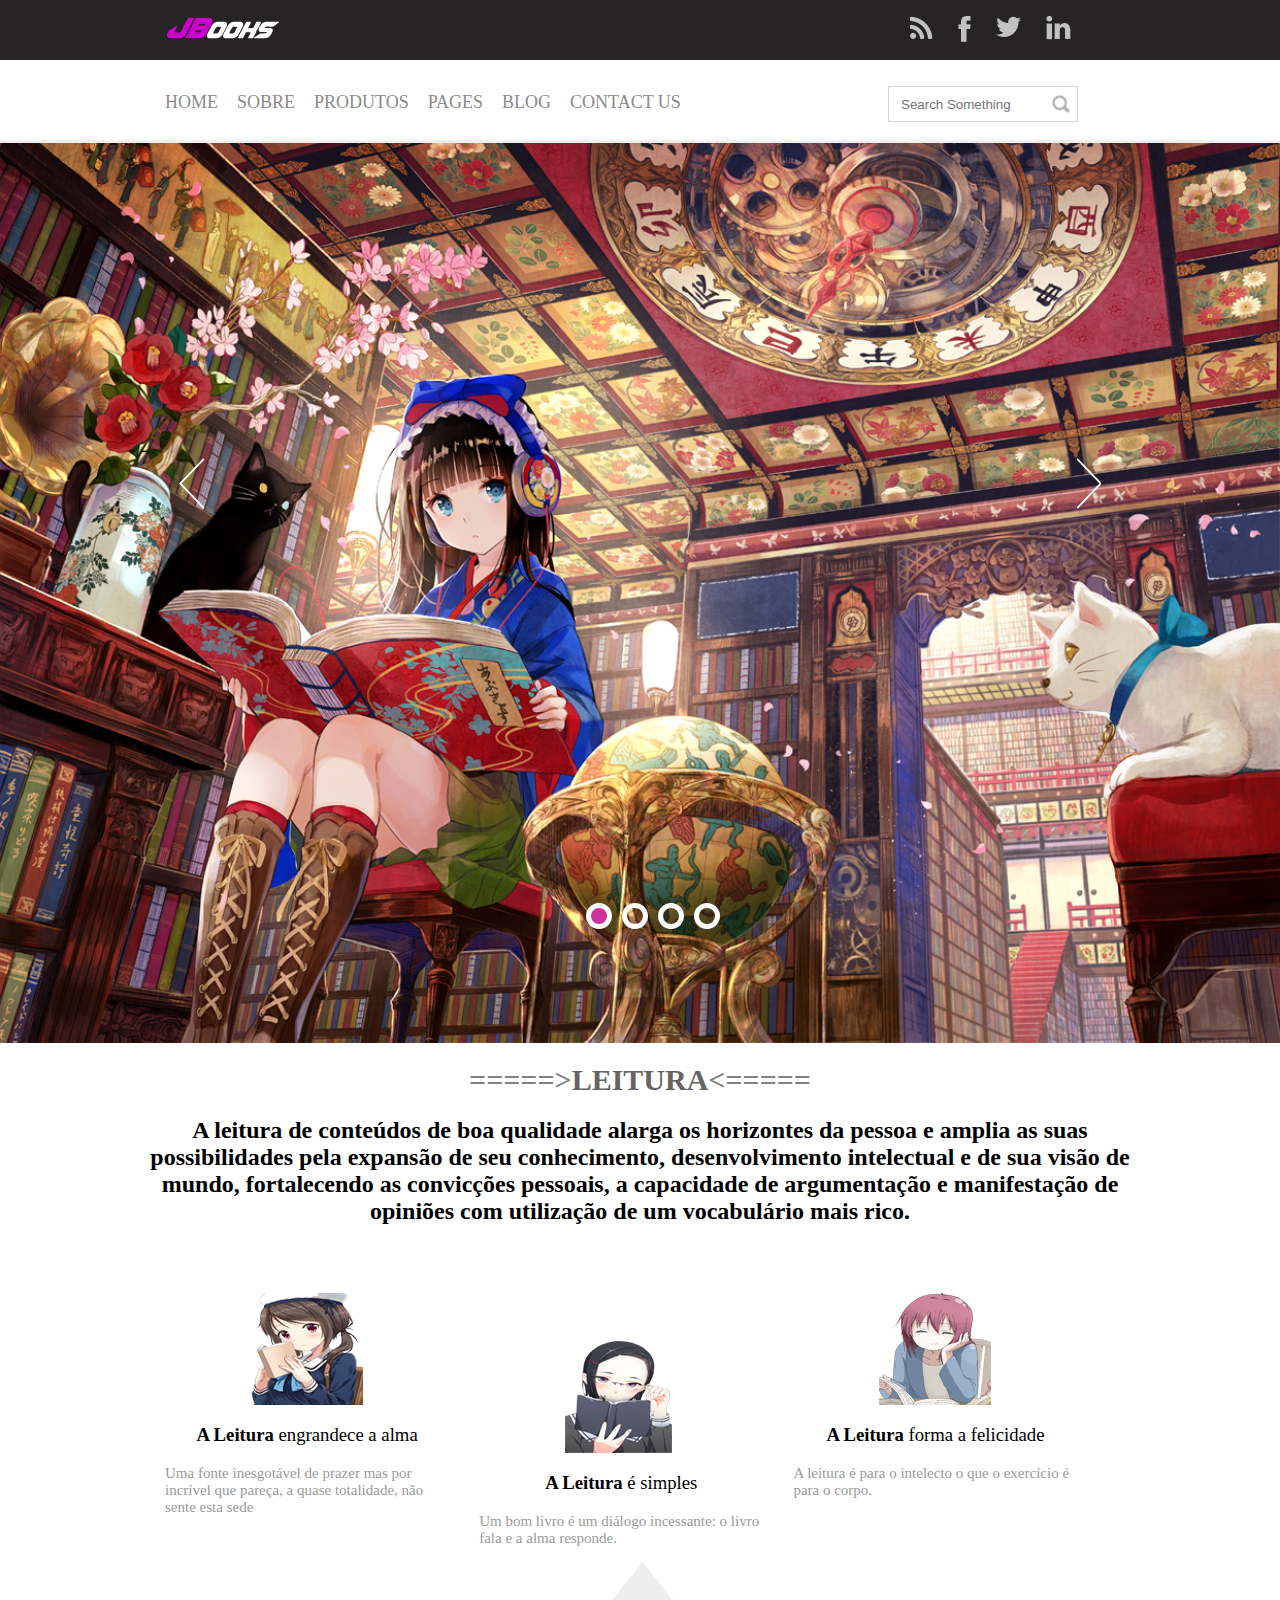
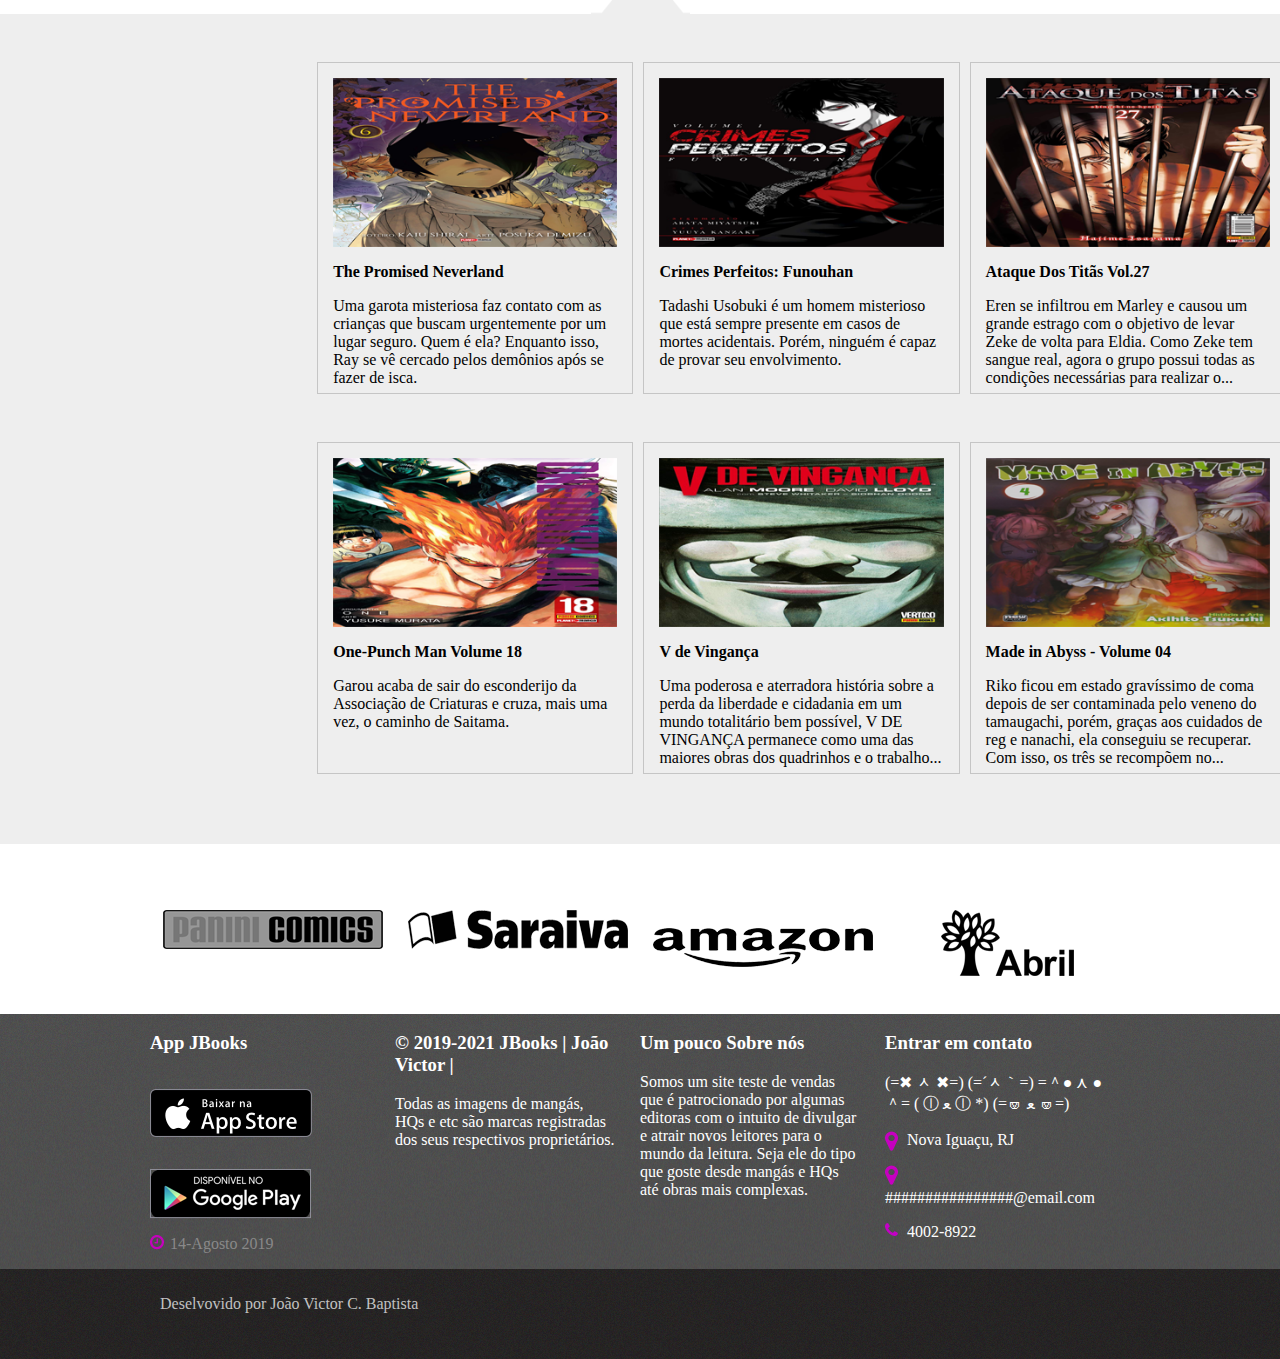
<file: JBooks/JBooks-Livraria/index.html>
<html>

<head>
    <link rel="stylesheet" type="text/css" href="./css/main.css">
    <link rel="stylesheet" type="text/css" href="./css/slick.css" />
    <title>.::JBooks::.</title>
</head>

<body>
    <header class="menu-principal">
        <main>
            <div class="header-1">
                <div class="logo">
                    <img src="./img/JBooks.png" />
                </div>
                <div class="redes-sociais">
                    <ul>
                        <li>
                            <a href="">
                                <img src="./img/rss.png" />
                            </a>
                        </li>
                        <li>
                            <a href="">
                                <img src="./img/face.png" />
                            </a>
                        </li>
                        <li>
                            <a href="">
                                <img src="./img/tw.png" />
                            </a>
                        </li>
                        <li>
                            <a href="https://apps.thecodepost.org/trex/trex.html">
                                <img src="./img/linkedin.png" />
                            </a>
                        </li>
                    </ul>
                </div>
            </div>
        </main>
    </header>
    <main class="col-100 menu-urls">
        <div class="header-2">
            <div class="menu">
                <ul>
                    <li>
                        <a href="">Home</a>
                    </li>
                    <li>
                        <a href="#desenvolvido">Sobre</a>
                    </li>
                    <li>
                        <a href="Produtos.html">Produtos</a>
                    </li>
                    <li>
                        <a href="">Pages</a>
                    </li>
                    <li>
                        <a href="http://www.pudim.com.br/">Blog</a>
                    </li>
                    <li>
                        <a href="#desenvolvido">Contact Us</a>
                    </li>
                </ul>
            </div>
            <div class="busca">
                <input placeholder="Search Something" type="text" />
            </div>
        </div>
    </main>
    <div class="col-100">
        <div class="slider-principal">
            <img src="./img/Girl reading slider 1.png" />
            <img src="./img/Girl reading slider 2.png" />
            <img src="./img/guy reading slider 13432143.png" />
            <img src="./img/guy reading slider 2.png" />
        </div>
    </div>
    <div class="col-100">
        <div class="content texto-destaque">
            <h1>=====><strong>Leitura</strong><===== </h1>
            <p><h2>A leitura de conteúdos de boa qualidade alarga os horizontes da pessoa e amplia as suas possibilidades
                pela expansão de seu conhecimento, desenvolvimento intelectual e de sua visão de mundo, fortalecendo as
                convicções pessoais, a capacidade de argumentação e manifestação de opiniões com utilização de um
                vocabulário mais rico.</h2></p>

            <div class="col-3 bloco-texto">
                <img src="./img/Girl content 1.png" />
                <h3><b>A Leitura</b> engrandece a alma</h3>
                <p>Uma fonte inesgotável de prazer mas por incrível que pareça, a quase totalidade, não sente esta sede
                </p>
            </div>
            <div class="col-3 bloco-texto" style="margin-top: 6em;">
                <img src="./img/Girl content 2.png" />
                <h3><b>A Leitura</b> é simples</h3>
                <p>Um bom livro é um diálogo incessante: o livro fala e a alma responde.
                </p>
            </div>
            <div class="col-3 bloco-texto">
                <img src="./img/Girl content 3.png" />
                <h3><b>A Leitura</b> forma a felicidade</h3>
                <p>A leitura é para o intelecto o que o exercício é para o corpo.
                </p>
            </div>
        </div>
    </div>
    <div class="col-100 bloco-imagens-texto">
        <div class="content" style="margin-left: 24%; float: left;">
            <div class="col-3 bloco-texto bloco-imagem">
                <img src="./img/The Promised Neverland.png">
                <p><b>The Promised Neverland</b></p>
                <p>Uma garota misteriosa faz contato com as crianças que buscam urgentemente por um lugar seguro. Quem é
                    ela? Enquanto isso, Ray se vê cercado pelos demônios após se fazer de isca.
                </p>
            </div>
            <div class="col-3 bloco-texto bloco-imagem">
                <img src="./img/Crimes Perfeitos-Funouhan.png">
                <p><b>Crimes Perfeitos: Funouhan</b></p>
                <p>Tadashi Usobuki é um homem misterioso que está sempre presente em casos de mortes acidentais. Porém,
                    ninguém é capaz de provar seu envolvimento.
                </p>
            </div>
            <div class="col-3 bloco-texto bloco-imagem">
                <img src="./img/Ataque Dos Titãs Vol.27">
                <p><b>Ataque Dos Titãs Vol.27</b></p>
                <p>Eren se infiltrou em Marley e causou um grande estrago com o objetivo de levar Zeke de volta para
                    Eldia. Como Zeke tem sangue real, agora o grupo possui todas as condições necessárias para realizar
                    o...
                </p>
            </div>
        </div>
        <div class="content" style="margin-left: 24%; float: left;">
            <div class="col-3 bloco-texto bloco-imagem">
                <img src="./img/One-Punch Man Volume 18.png">
                <p><b>One-Punch Man Volume 18</b></p>
                <p>Garou acaba de sair do esconderijo da Associação de Criaturas e cruza, mais uma vez, o caminho de
                    Saitama.
                </p>
            </div>
            <div class="col-3 bloco-texto bloco-imagem">
                <img src="./img/V de Vingança.png">
                <p><b>V de Vingança</b></p>
                <p>Uma poderosa e aterradora história sobre a perda da liberdade e cidadania em um mundo totalitário bem
                    possível, V DE VINGANÇA permanece como uma das maiores obras dos quadrinhos e o trabalho...
                </p>
            </div>
            <div class="col-3 bloco-texto bloco-imagem">
                <img src="./img/Made in Abyss - Volume 04.png">
                <p><b>Made in Abyss - Volume 04</b></p>
                <p>Riko ficou em estado gravíssimo de coma depois de ser contaminada pelo veneno do tamaugachi, porém,
                    graças aos cuidados de reg e nanachi, ela conseguiu se recuperar. Com isso, os três se recompõem
                    no...
                </p>
            </div>
        </div>
    </div>
    <div class="col-100 bloco-logos">
        <div class="content">
            <div class="col-4">
                <img alt="Panini" title="Panini" src="img/editora-panini-comics-1-logo.png" />
            </div>
            <div class="col-4">
                <img alt="Saraiva" title="Saraiva" src="img/editora-saraiva-logo-livraria.png" />
            </div>
            <div class="col-4">
                <br />
                <img alt="Amazon" title="Amazon" src="img/editora-amazon.png" />
            </div>
            <div class="col-4">
                <img alt="Abril" title="Abril" src="img/editora-abril-1-logo.png" />
            </div>
        </div>
    </div>
    <footer>
        <div class="col-100 footer">
            <div class="content">
                <div class="col-4">
                    <h3><b>App JBooks</b></h3>
                    <p>
                        <img alt="appstore" title="appstore" src="img/appstore.png" />
                    </p>
                    <p>
                        <img alt="playstore" title="playstore" src="img/playstore.png" />
                    </p>
                    <p class="clock">14-Agosto 2019<p>
                </div>
                <div class="col-4">
                    <h3><b>© 2019-2021 JBooks | João Victor |</b></h3>
                    <p>Todas as imagens de mangás, HQs e etc são marcas registradas dos seus respectivos
                        proprietários.</p>
                </div>
                <div class="col-4">
                    <h3><b>Um pouco Sobre nós</b></h3>
                    <p>
                        Somos um site teste de vendas que é patrocionado por algumas editoras com o intuito de divulgar
                        e atrair novos leitores para o mundo da leitura. Seja ele do tipo que goste desde mangás e HQs
                        até obras mais complexas.
                    </p>
                </div>
                <div class="col-4">
                    <h3><b>Entrar em contato</b></h3>
                    <p>
                        (=✖ ᆺ ✖=)
                        (=´ᆺ｀=)
                        =＾● ⋏ ●＾=
                        ( ⓛ ﻌ ⓛ *)
                        (=🝦 ﻌ 🝦=)
                    </p>
                    <p class="local">Nova Iguaçu, RJ<p>
                            <p class="emailico">################@email.com<p>
                                    <p class="telefoneico">4002-8922<p>
                </div>
            </div>
        </div>
    </footer>
    <div class="col-100 footer-2">
        <div class="content">
            <div id="desenvolvido">
                <p>
                    Deselvovido por João Victor C. Baptista
                </p>
            </div>
        </div>
    </div>
    <script type="text/javascript" src="./js/jquery.js"></script>
    <script type="text/javascript" src="./js/jquery-migrate.js"></script>
    <script type="text/javascript" src="./js/slick.min.js"></script>
    <script type="text/javascript" src="./js/main.js"></script>
</body>

</html>
</file>
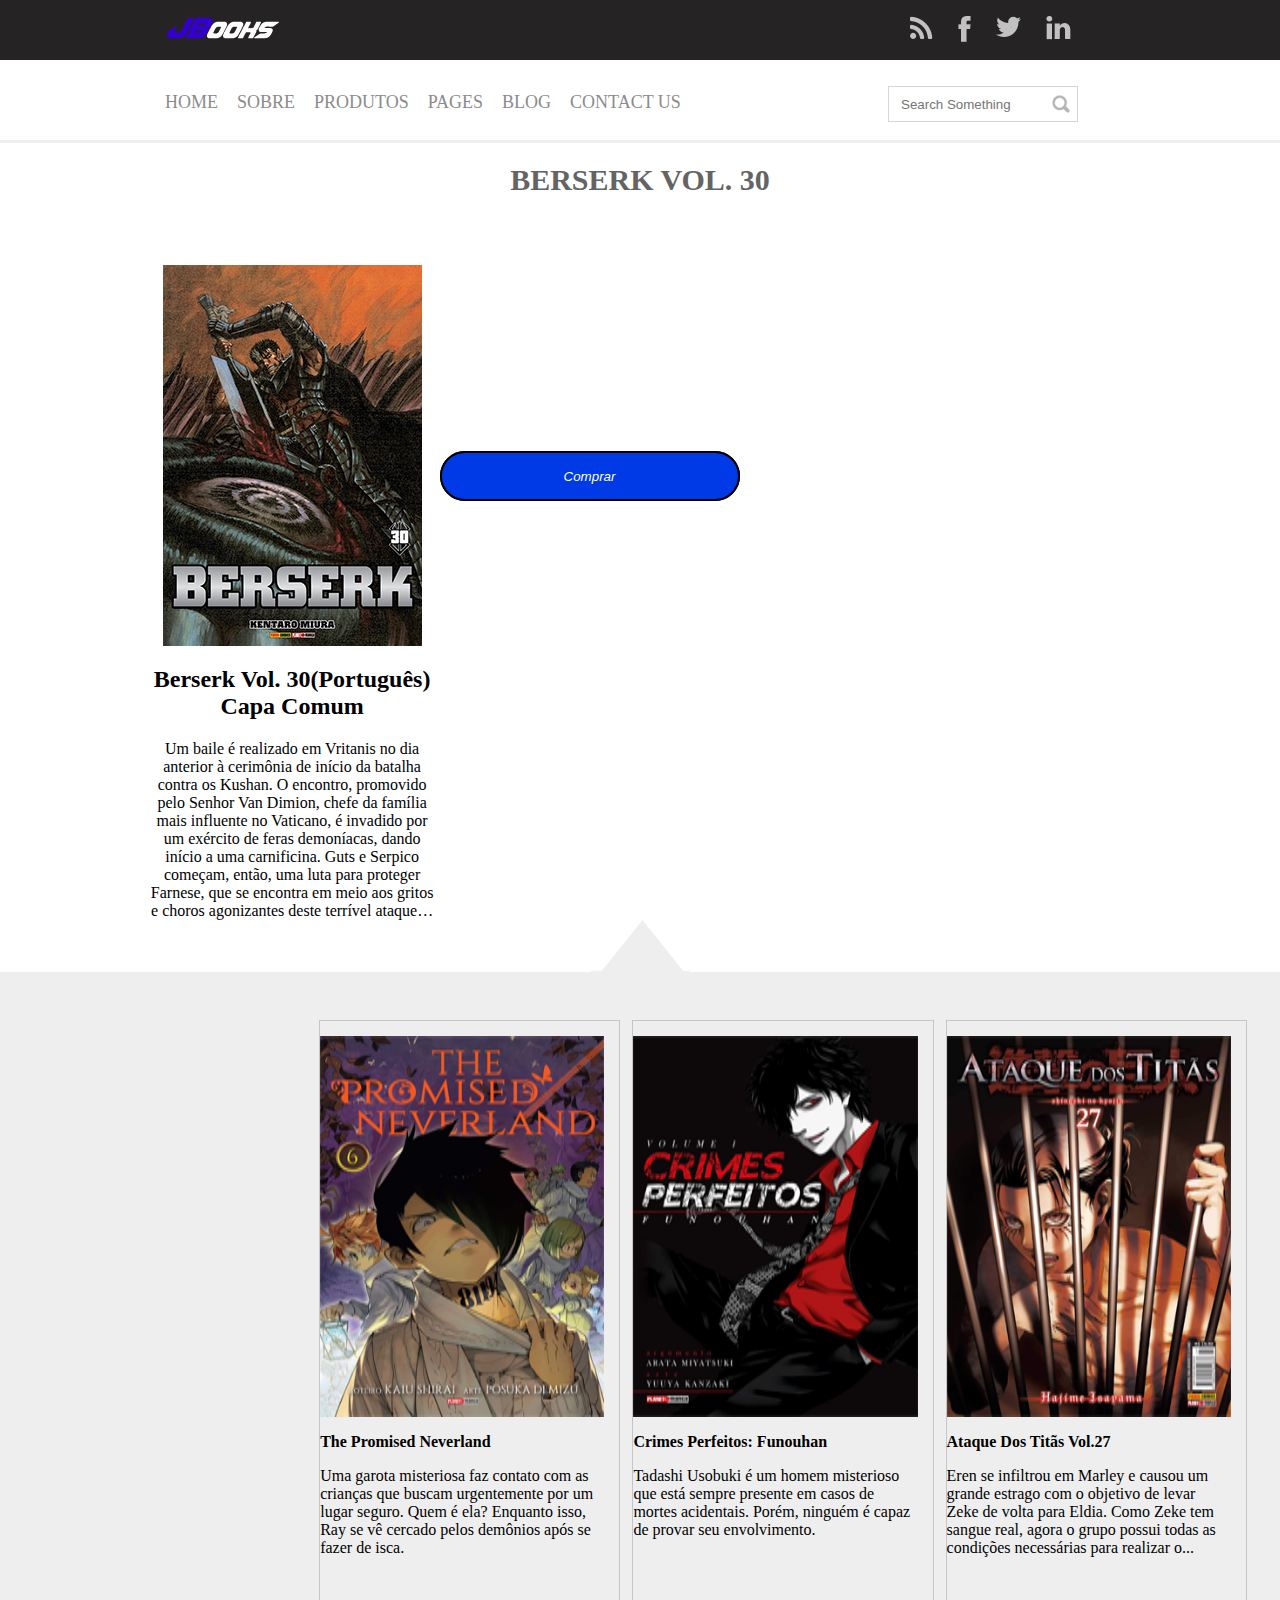
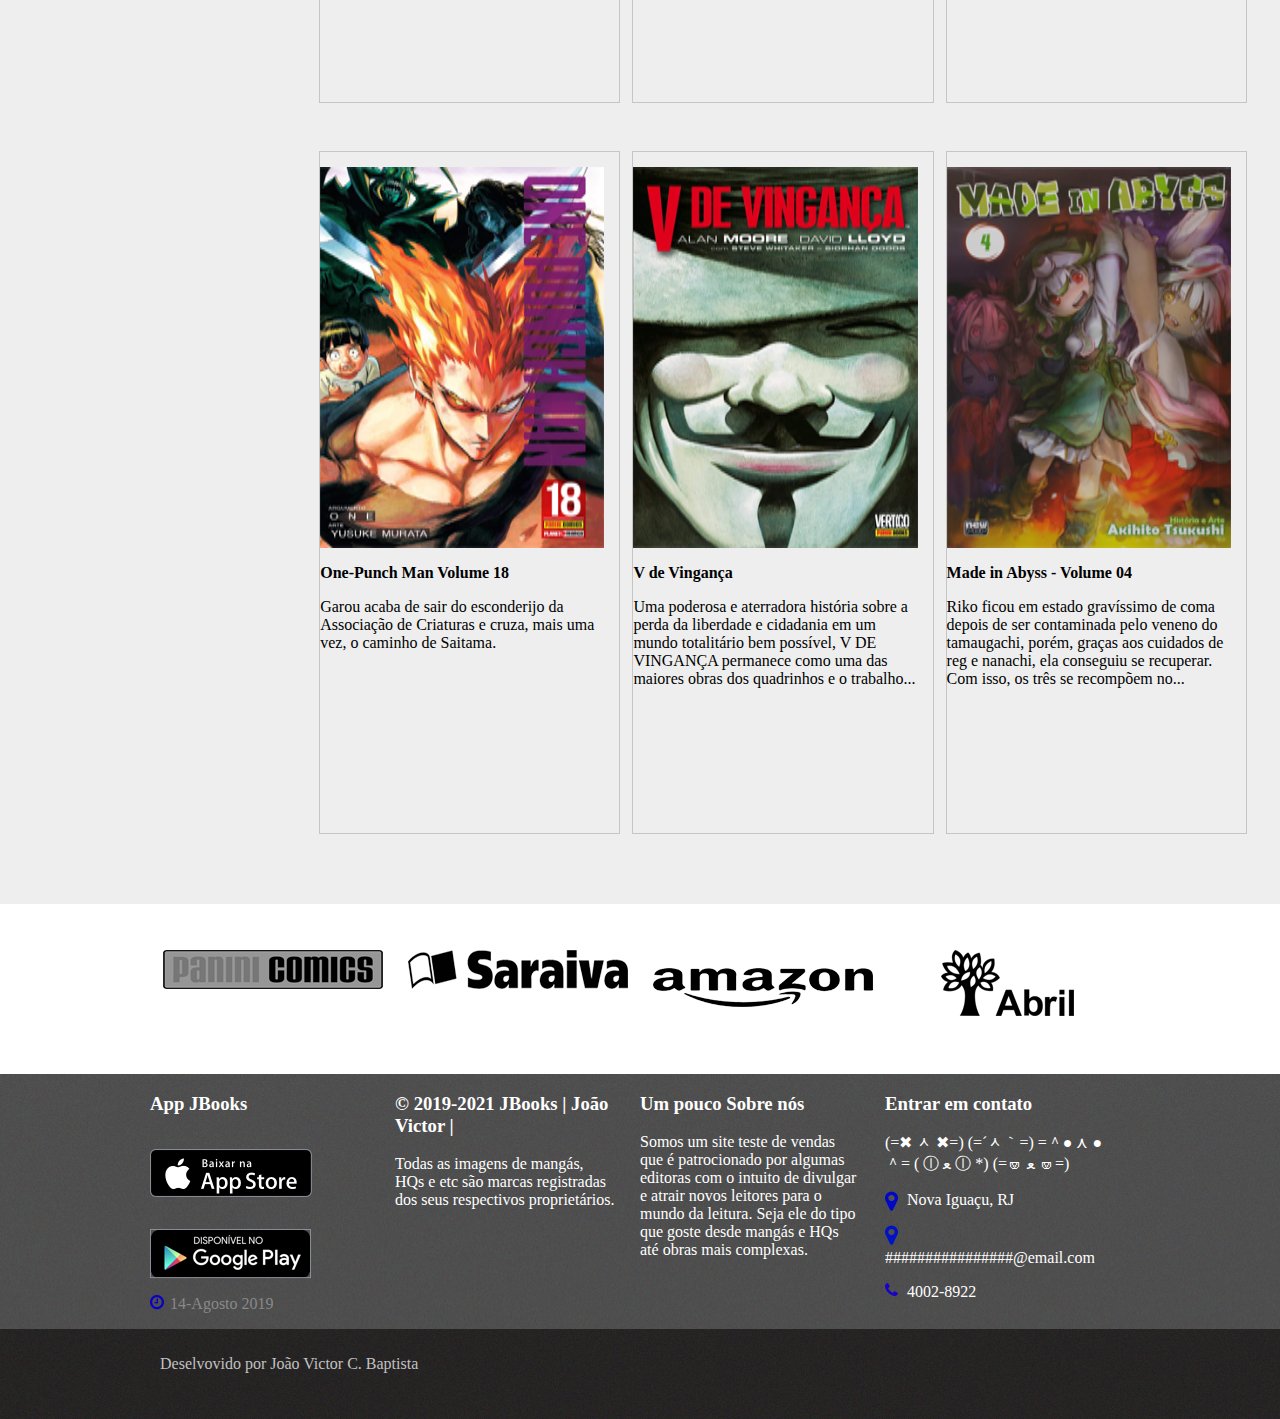
<file: JBooks/JBooks-Livraria/berserk.html>
<html>

<head>
    <link rel="stylesheet" type="text/css" href="./css/berserk.css">
    <link rel="stylesheet" type="text/css" href="./css/slick.css" />
    <title>.::JBooks::.</title>
</head>

<body>
    <header class="menu-principal">
        <main>
            <div class="header-1">
                <div class="logo">
                    <img src="./img/JBooks3.png" />
                </div>
                <div class="redes-sociais">
                    <ul>
                        <li>
                            <a href="">
                                <img src="./img/rss.png" />
                            </a>
                        </li>
                        <li>
                            <a href="">
                                <img src="./img/face.png" />
                            </a>
                        </li>
                        <li>
                            <a href="">
                                <img src="./img/tw.png" />
                            </a>
                        </li>
                        <li>
                            <a href="https://apps.thecodepost.org/trex/trex.html">
                                <img src="./img/linkedin.png" />
                            </a>
                        </li>
                    </ul>
                </div>
            </div>
        </main>
    </header>
    <main class="col-100 menu-urls">
        <div class="header-2">
            <div class="menu">
                <ul>
                    <li>
                        <a href="index.html">Home</a>
                    </li>
                    <li>
                        <a href="#desenvolvido">Sobre</a>
                    </li>
                    <li>
                        <a href="Produtos.html">Produtos</a>
                    </li>
                    <li>
                        <a href="">Pages</a>
                    </li>
                    <li>
                        <a href="http://www.pudim.com.br/">Blog</a>
                    </li>
                    <li>
                        <a href="#desenvolvido">Contact Us</a>
                    </li>
                </ul>
            </div>
            <div class="busca">
                <input placeholder="Search Something" type="text" />
            </div>
        </div>
    </main>

    <div class="col-100">
        <div class="content texto-destaque">
            <h1><strong>Berserk Vol. 30 </strong></h1>

            <div class="col-3 bloco-texto">
                <img src="./img/berserkProduto.png" />
   
                    <h2><b>Berserk Vol. 30</b>(Português) Capa Comum</h2>
                    Um baile é realizado em Vritanis no dia anterior à cerimônia de início da batalha contra os Kushan. O
                    encontro, promovido pelo Senhor Van Dimion, chefe da família mais influente no Vaticano, é invadido
                    por um exército de feras demoníacas, dando início a uma carnificina. Guts e Serpico começam, então,
                    uma luta para proteger Farnese, que se encontra em meio aos gritos e choros agonizantes deste
                    terrível ataque…
            </div>

            <div  class="col-2 carrinho">
                <a href="https://loja.panini.com.br/panini/produto/Manga-Berserk-30.aspx"><button id="comprar-button">Comprar</button></a>
            </div>

            <div  class="col-2 carrinho">
                <a href="https://loja.panini.com.br/panini/produto/Manga-Berserk-30.aspx"><button id="comprar-button">Comprar</button></a>
            </div>
        </div>
    </div>

    

    <div class="col-100 bloco-imagens-texto">
        <div class="content" style="margin-left: 24%; float: left;">
            <div class="col-3 bloco-texto bloco-imagem">
                <img src="./img/The Promised Neverland.png">
                <p><b>The Promised Neverland</b></p>
                <p>Uma garota misteriosa faz contato com as crianças que buscam urgentemente por um lugar seguro. Quem é
                    ela? Enquanto isso, Ray se vê cercado pelos demônios após se fazer de isca.
                </p>
            </div>
            <div class="col-3 bloco-texto bloco-imagem">
                <img src="./img/Crimes Perfeitos-Funouhan.png">
                <p><b>Crimes Perfeitos: Funouhan</b></p>
                <p>Tadashi Usobuki é um homem misterioso que está sempre presente em casos de mortes acidentais. Porém,
                    ninguém é capaz de provar seu envolvimento.
                </p>
            </div>
            <div class="col-3 bloco-texto bloco-imagem">
                <img src="./img/Ataque Dos Titãs Vol.27">
                <p><b>Ataque Dos Titãs Vol.27</b></p>
                <p>Eren se infiltrou em Marley e causou um grande estrago com o objetivo de levar Zeke de volta para
                    Eldia. Como Zeke tem sangue real, agora o grupo possui todas as condições necessárias para realizar
                    o...
                </p>
            </div>
        </div>
        <div class="content" style="margin-left: 24%; float: left;">
            <div class="col-3 bloco-texto bloco-imagem">
                <img src="./img/One-Punch Man Volume 18.png">
                <p><b>One-Punch Man Volume 18</b></p>
                <p>Garou acaba de sair do esconderijo da Associação de Criaturas e cruza, mais uma vez, o caminho de
                    Saitama.
                </p>
            </div>
            <div class="col-3 bloco-texto bloco-imagem">
                <img src="./img/V de Vingança.png">
                <p><b>V de Vingança</b></p>
                <p>Uma poderosa e aterradora história sobre a perda da liberdade e cidadania em um mundo totalitário bem
                    possível, V DE VINGANÇA permanece como uma das maiores obras dos quadrinhos e o trabalho...
                </p>
            </div>
            <div class="col-3 bloco-texto bloco-imagem">
                <img src="./img/Made in Abyss - Volume 04.png">
                <p><b>Made in Abyss - Volume 04</b></p>
                <p>Riko ficou em estado gravíssimo de coma depois de ser contaminada pelo veneno do tamaugachi, porém,
                    graças aos cuidados de reg e nanachi, ela conseguiu se recuperar. Com isso, os três se recompõem
                    no...
                </p>
            </div>
        </div>
    </div>
    <div class="col-100 bloco-logos">
        <div class="content">
            <div class="col-4">
                <img alt="Panini" title="Panini" src="img/editora-panini-comics-1-logo.png" />
            </div>
            <div class="col-4">
                <img alt="Saraiva" title="Saraiva" src="img/editora-saraiva-logo-livraria.png" />
            </div>
            <div class="col-4">
                <br />
                <img alt="Amazon" title="Amazon" src="img/editora-amazon.png" />
            </div>
            <div class="col-4">
                <img alt="Abril" title="Abril" src="img/editora-abril-1-logo.png" />
            </div>
        </div>
    </div>
    <footer>
        <div class="col-100 footer">
            <div class="content">
                <div class="col-4">
                    <h3><b>App JBooks</b></h3>
                    <p>
                        <img alt="appstore" title="appstore" src="img/appstore.png" />
                    </p>
                    <p>
                        <img alt="playstore" title="playstore" src="img/playstore.png" />
                    </p>
                    <p class="clock">14-Agosto 2019<p>
                </div>
                <div class="col-4">
                    <h3><b>© 2019-2021 JBooks | João Victor |</b></h3>
                    <p>Todas as imagens de mangás, HQs e etc são marcas registradas dos seus respectivos
                        proprietários.</p>
                </div>
                <div class="col-4">
                    <h3><b>Um pouco Sobre nós</b></h3>
                    <p>
                        Somos um site teste de vendas que é patrocionado por algumas editoras com o intuito de divulgar
                        e atrair novos leitores para o mundo da leitura. Seja ele do tipo que goste desde mangás e HQs
                        até obras mais complexas.
                    </p>
                </div>
                <div class="col-4">
                    <h3><b>Entrar em contato</b></h3>
                    <p>
                        (=✖ ᆺ ✖=)
                        (=´ᆺ｀=)
                        =＾● ⋏ ●＾=
                        ( ⓛ ﻌ ⓛ *)
                        (=🝦 ﻌ 🝦=)
                    </p>
                    <p class="local">Nova Iguaçu, RJ<p>
                            <p class="emailico">################@email.com<p>
                                    <p class="telefoneico">4002-8922<p>
                </div>
            </div>
        </div>
    </footer>
    <div class="col-100 footer-2">
        <div class="content">
            <div id="desenvolvido">
                <p>
                    Deselvovido por João Victor C. Baptista
                </p>
            </div>
        </div>
    </div>
    <script type="text/javascript" src="./js/jquery.js"></script>
    <script type="text/javascript" src="./js/jquery-migrate.js"></script>
    <script type="text/javascript" src="./js/slick.min.js"></script>
    <script type="text/javascript" src="./js/main.js"></script>
</body>

</html>
</file>
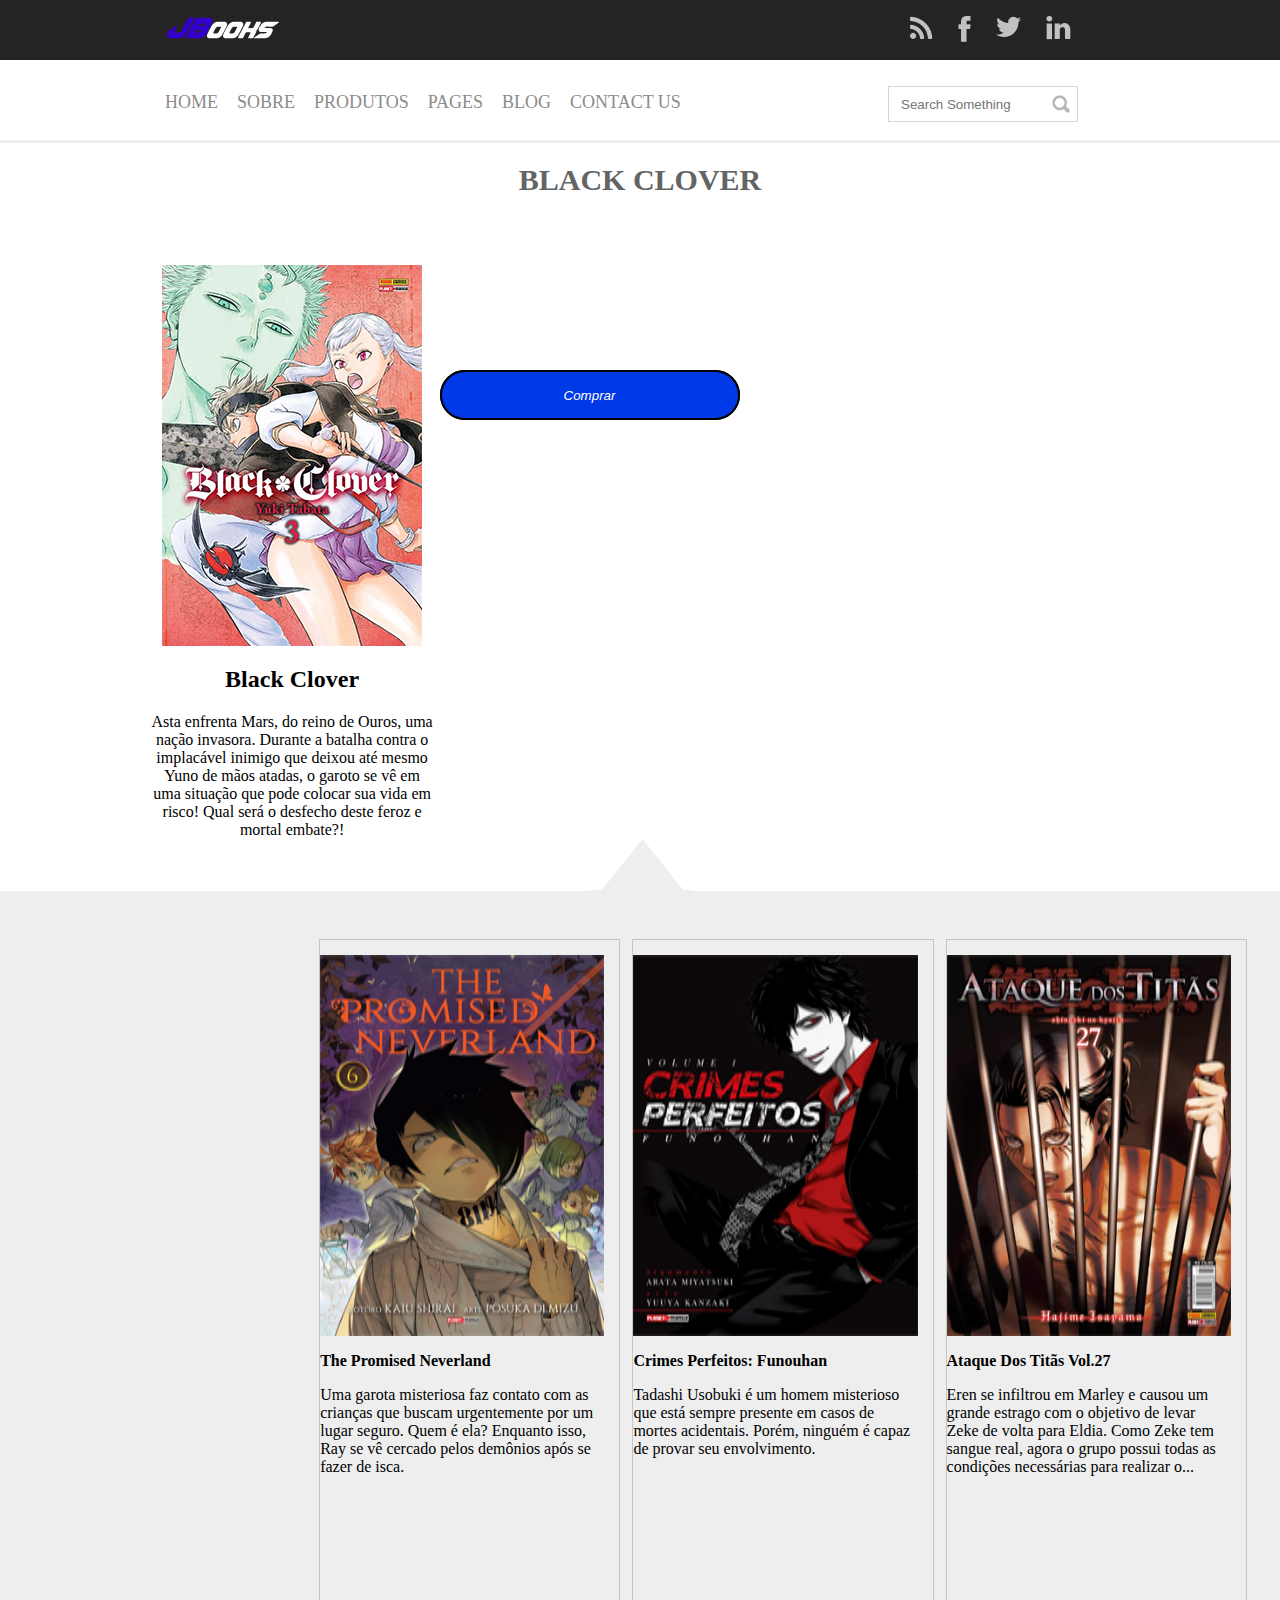
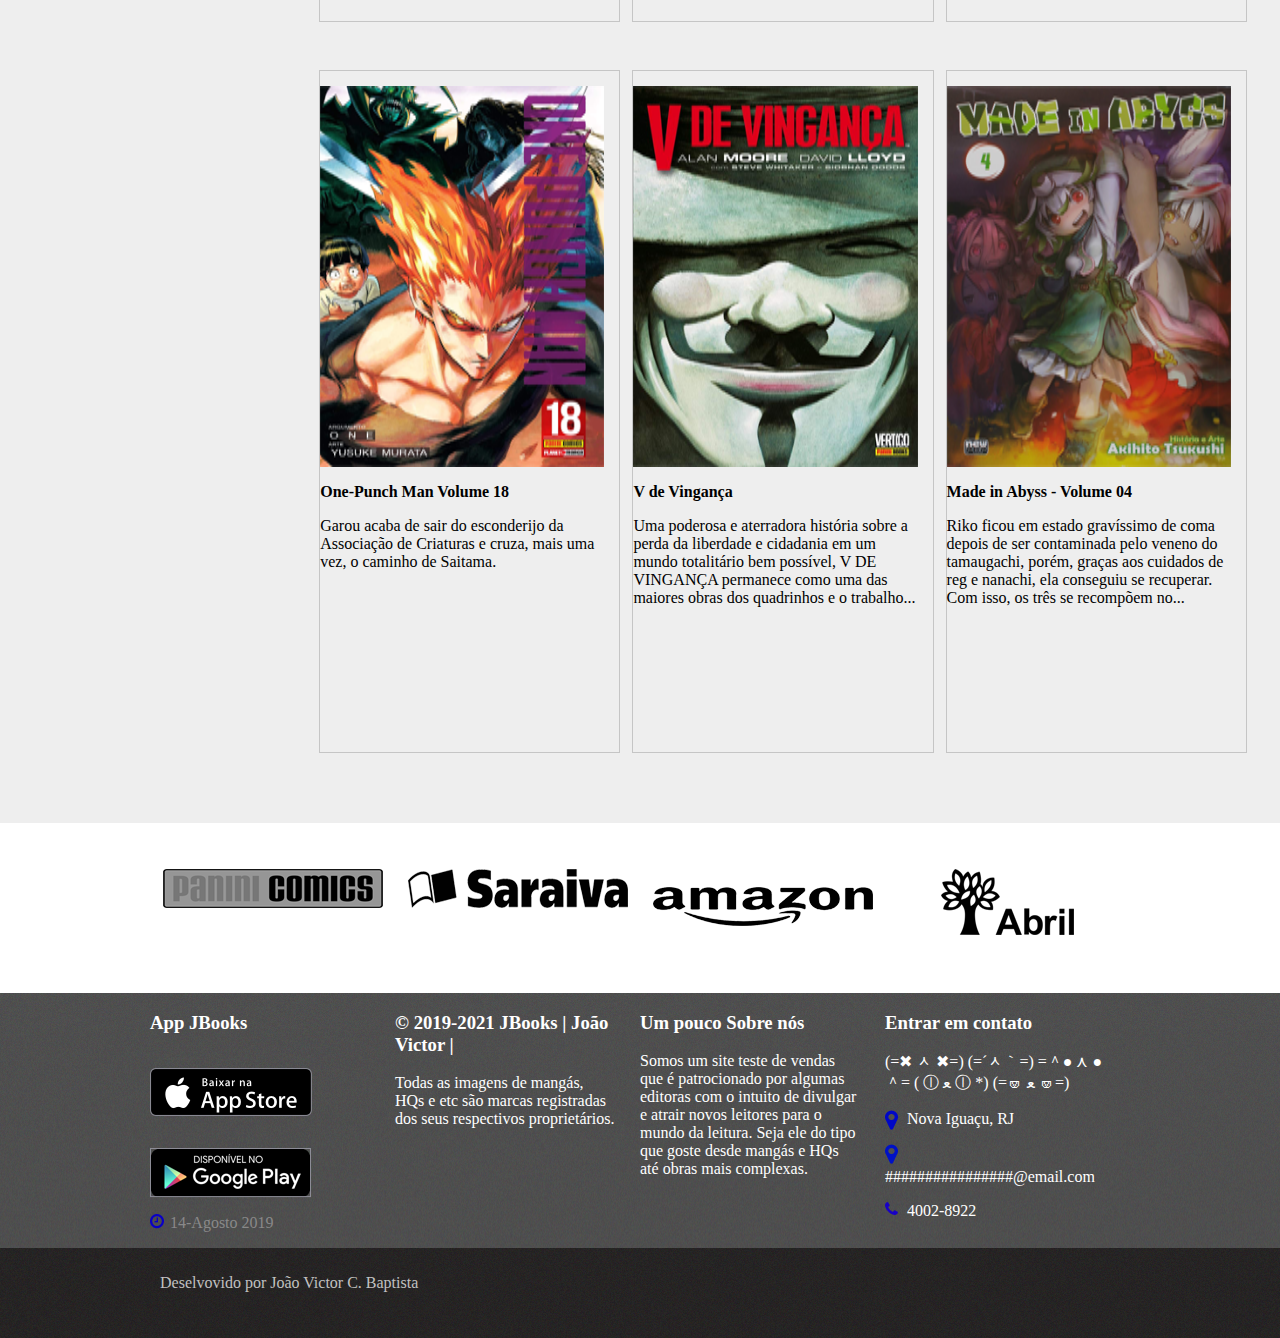
<file: JBooks/JBooks-Livraria/blackclover.html>
<html>

<head>
    <link rel="stylesheet" type="text/css" href="./css/blackclover.css">
    <link rel="stylesheet" type="text/css" href="./css/slick.css" />
    <title>.::JBooks::.</title>
</head>

<body>
    <header class="menu-principal">
        <main>
            <div class="header-1">
                <div class="logo">
                    <img src="./img/JBooks3.png" />
                </div>
                <div class="redes-sociais">
                    <ul>
                        <li>
                            <a href="">
                                <img src="./img/rss.png" />
                            </a>
                        </li>
                        <li>
                            <a href="">
                                <img src="./img/face.png" />
                            </a>
                        </li>
                        <li>
                            <a href="">
                                <img src="./img/tw.png" />
                            </a>
                        </li>
                        <li>
                            <a href="https://apps.thecodepost.org/trex/trex.html">
                                <img src="./img/linkedin.png" />
                            </a>
                        </li>
                    </ul>
                </div>
            </div>
        </main>
    </header>
    <main class="col-100 menu-urls">
        <div class="header-2">
            <div class="menu">
                <ul>
                    <li>
                        <a href="index.html">Home</a>
                    </li>
                    <li>
                        <a href="#desenvolvido">Sobre</a>
                    </li>
                    <li>
                        <a href="Produtos.html">Produtos</a>
                    </li>
                    <li>
                        <a href="">Pages</a>
                    </li>
                    <li>
                        <a href="http://www.pudim.com.br/">Blog</a>
                    </li>
                    <li>
                        <a href="#desenvolvido">Contact Us</a>
                    </li>
                </ul>
            </div>
            <div class="busca">
                <input placeholder="Search Something" type="text" />
            </div>
        </div>
    </main>

    <div class="col-100">
        <div class="content texto-destaque">
            <h1><strong>Black Clover</strong></h1>

            <div class="col-3 bloco-texto">
                <img src="./img/blackcloverProduto.png" />

                <h2><b>Black Clover</b></h2>
                Asta enfrenta Mars, do reino de Ouros, uma nação invasora. Durante a batalha contra o implacável inimigo
                que deixou até mesmo Yuno de mãos atadas, o garoto se vê em uma situação que pode colocar sua vida em
                risco! Qual será o desfecho deste feroz e mortal embate?!
            </div>

            <div class="col-2 carrinho">
                <a href="https://www.saraiva.com.br/black-clover-vol-3-9387829/p"><button id="comprar-button">Comprar</button></a>
            </div>

            <div class="col-2 carrinho">
                <a href="https://www.saraiva.com.br/black-clover-vol-3-9387829/p"><button id="comprar-button">Comprar</button></a>
            </div>
        </div>
    </div>



    <div class="col-100 bloco-imagens-texto">
        <div class="content" style="margin-left: 24%; float: left;">
            <div class="col-3 bloco-texto bloco-imagem">
                <img src="./img/The Promised Neverland.png">
                <p><b>The Promised Neverland</b></p>
                <p>Uma garota misteriosa faz contato com as crianças que buscam urgentemente por um lugar seguro. Quem é
                    ela? Enquanto isso, Ray se vê cercado pelos demônios após se fazer de isca.
                </p>
            </div>
            <div class="col-3 bloco-texto bloco-imagem">
                <img src="./img/Crimes Perfeitos-Funouhan.png">
                <p><b>Crimes Perfeitos: Funouhan</b></p>
                <p>Tadashi Usobuki é um homem misterioso que está sempre presente em casos de mortes acidentais. Porém,
                    ninguém é capaz de provar seu envolvimento.
                </p>
            </div>
            <div class="col-3 bloco-texto bloco-imagem">
                <img src="./img/Ataque Dos Titãs Vol.27">
                <p><b>Ataque Dos Titãs Vol.27</b></p>
                <p>Eren se infiltrou em Marley e causou um grande estrago com o objetivo de levar Zeke de volta para
                    Eldia. Como Zeke tem sangue real, agora o grupo possui todas as condições necessárias para realizar
                    o...
                </p>
            </div>
        </div>
        <div class="content" style="margin-left: 24%; float: left;">
            <div class="col-3 bloco-texto bloco-imagem">
                <img src="./img/One-Punch Man Volume 18.png">
                <p><b>One-Punch Man Volume 18</b></p>
                <p>Garou acaba de sair do esconderijo da Associação de Criaturas e cruza, mais uma vez, o caminho de
                    Saitama.
                </p>
            </div>
            <div class="col-3 bloco-texto bloco-imagem">
                <img src="./img/V de Vingança.png">
                <p><b>V de Vingança</b></p>
                <p>Uma poderosa e aterradora história sobre a perda da liberdade e cidadania em um mundo totalitário bem
                    possível, V DE VINGANÇA permanece como uma das maiores obras dos quadrinhos e o trabalho...
                </p>
            </div>
            <div class="col-3 bloco-texto bloco-imagem">
                <img src="./img/Made in Abyss - Volume 04.png">
                <p><b>Made in Abyss - Volume 04</b></p>
                <p>Riko ficou em estado gravíssimo de coma depois de ser contaminada pelo veneno do tamaugachi, porém,
                    graças aos cuidados de reg e nanachi, ela conseguiu se recuperar. Com isso, os três se recompõem
                    no...
                </p>
            </div>
        </div>
    </div>
    <div class="col-100 bloco-logos">
        <div class="content">
            <div class="col-4">
                <img alt="Panini" title="Panini" src="img/editora-panini-comics-1-logo.png" />
            </div>
            <div class="col-4">
                <img alt="Saraiva" title="Saraiva" src="img/editora-saraiva-logo-livraria.png" />
            </div>
            <div class="col-4">
                <br />
                <img alt="Amazon" title="Amazon" src="img/editora-amazon.png" />
            </div>
            <div class="col-4">
                <img alt="Abril" title="Abril" src="img/editora-abril-1-logo.png" />
            </div>
        </div>
    </div>
    <footer>
        <div class="col-100 footer">
            <div class="content">
                <div class="col-4">
                    <h3><b>App JBooks</b></h3>
                    <p>
                        <img alt="appstore" title="appstore" src="img/appstore.png" />
                    </p>
                    <p>
                        <img alt="playstore" title="playstore" src="img/playstore.png" />
                    </p>
                    <p class="clock">14-Agosto 2019<p>
                </div>
                <div class="col-4">
                    <h3><b>© 2019-2021 JBooks | João Victor |</b></h3>
                    <p>Todas as imagens de mangás, HQs e etc são marcas registradas dos seus respectivos
                        proprietários.</p>
                </div>
                <div class="col-4">
                    <h3><b>Um pouco Sobre nós</b></h3>
                    <p>
                        Somos um site teste de vendas que é patrocionado por algumas editoras com o intuito de divulgar
                        e atrair novos leitores para o mundo da leitura. Seja ele do tipo que goste desde mangás e HQs
                        até obras mais complexas.
                    </p>
                </div>
                <div class="col-4">
                    <h3><b>Entrar em contato</b></h3>
                    <p>
                        (=✖ ᆺ ✖=)
                        (=´ᆺ｀=)
                        =＾● ⋏ ●＾=
                        ( ⓛ ﻌ ⓛ *)
                        (=🝦 ﻌ 🝦=)
                    </p>
                    <p class="local">Nova Iguaçu, RJ<p>
                            <p class="emailico">################@email.com<p>
                                    <p class="telefoneico">4002-8922<p>
                </div>
            </div>
        </div>
    </footer>
    <div class="col-100 footer-2">
        <div class="content">
            <div id="desenvolvido">
                <p>
                    Deselvovido por João Victor C. Baptista
                </p>
            </div>
        </div>
    </div>
    <script type="text/javascript" src="./js/jquery.js"></script>
    <script type="text/javascript" src="./js/jquery-migrate.js"></script>
    <script type="text/javascript" src="./js/slick.min.js"></script>
    <script type="text/javascript" src="./js/main.js"></script>
</body>

</html>
</file>
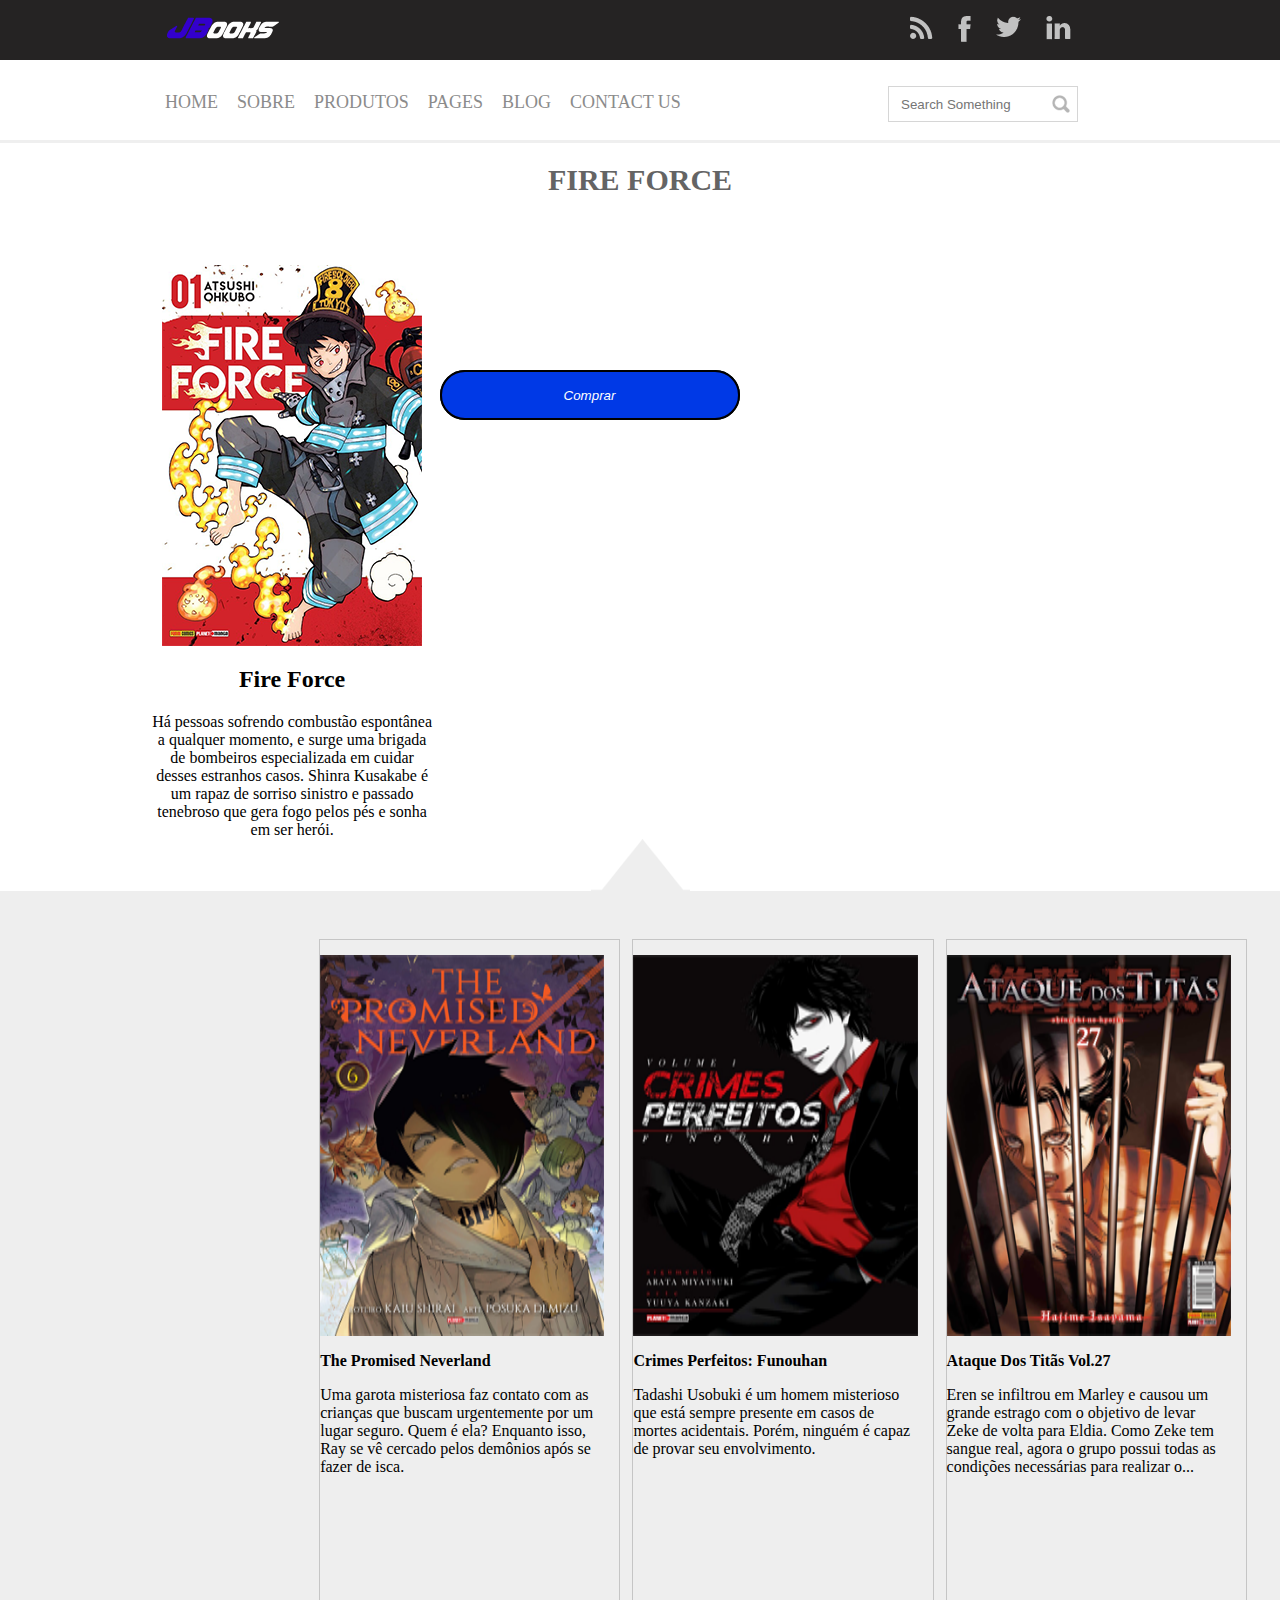
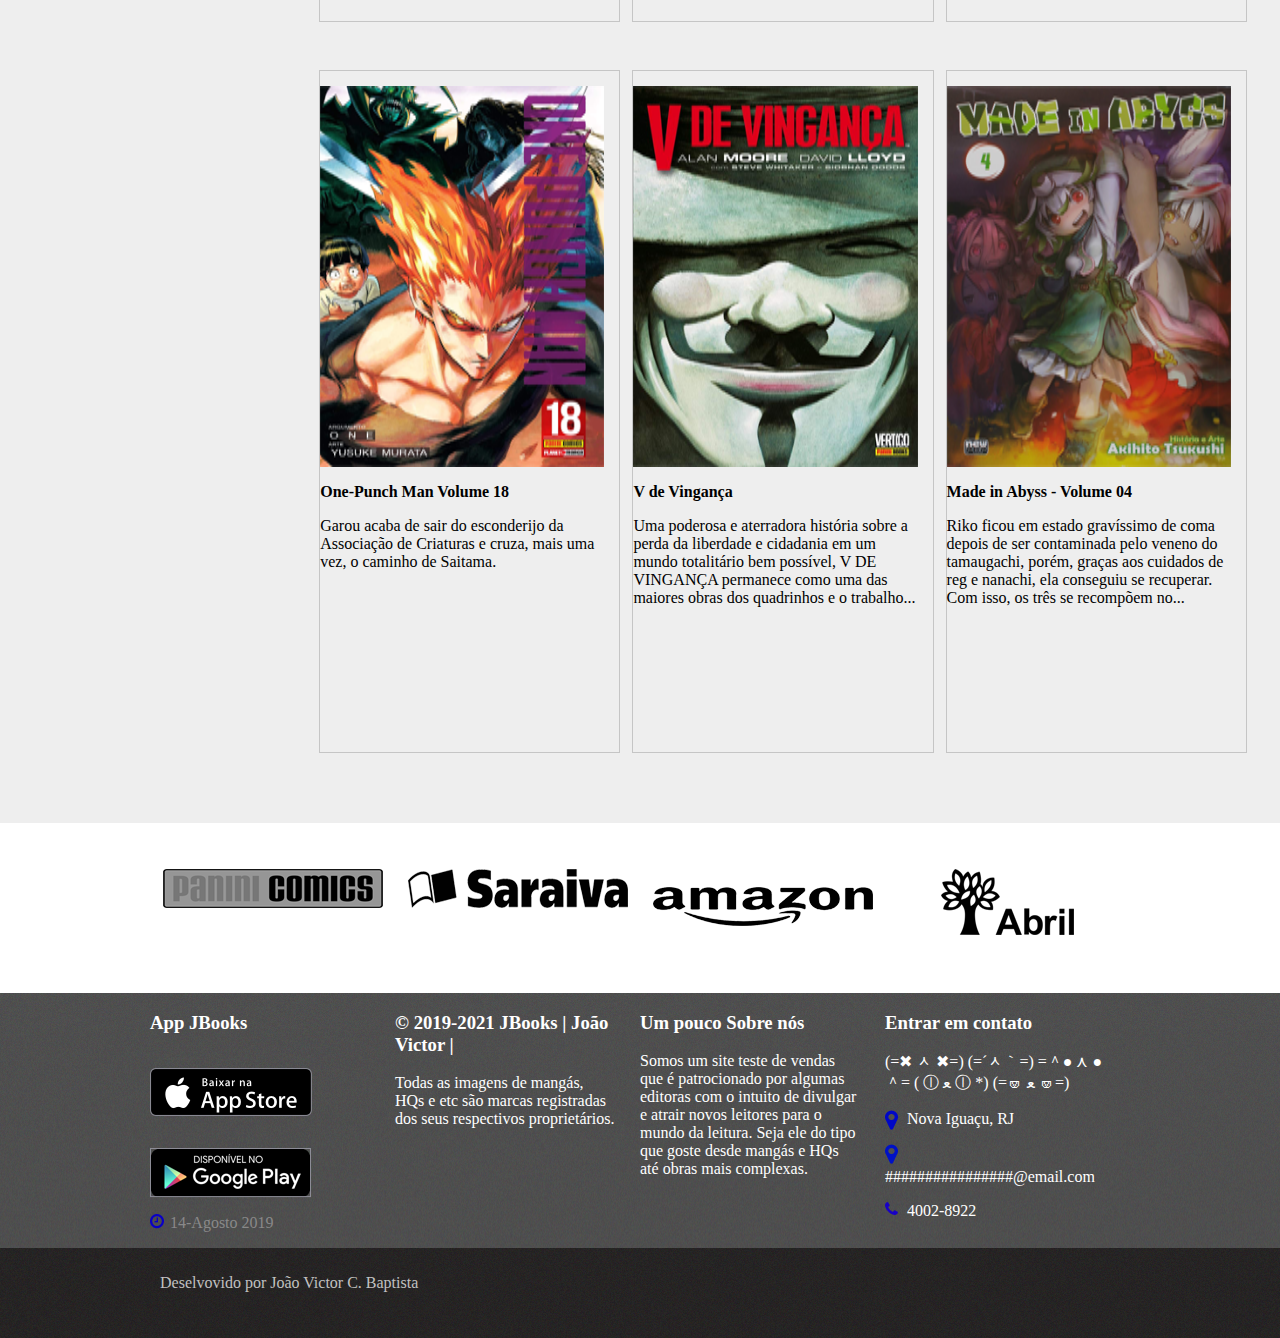
<file: JBooks/JBooks-Livraria/fireforce.html>
<html>

<head>
    <link rel="stylesheet" type="text/css" href="./css/fireforce.css">
    <link rel="stylesheet" type="text/css" href="./css/slick.css" />
    <title>.::JBooks::.</title>
</head>

<body>
    <header class="menu-principal">
        <main>
            <div class="header-1">
                <div class="logo">
                    <img src="./img/JBooks3.png" />
                </div>
                <div class="redes-sociais">
                    <ul>
                        <li>
                            <a href="">
                                <img src="./img/rss.png" />
                            </a>
                        </li>
                        <li>
                            <a href="">
                                <img src="./img/face.png" />
                            </a>
                        </li>
                        <li>
                            <a href="">
                                <img src="./img/tw.png" />
                            </a>
                        </li>
                        <li>
                            <a href="https://apps.thecodepost.org/trex/trex.html">
                                <img src="./img/linkedin.png" />
                            </a>
                        </li>
                    </ul>
                </div>
            </div>
        </main>
    </header>
    <main class="col-100 menu-urls">
        <div class="header-2">
            <div class="menu">
                <ul>
                    <li>
                        <a href="index.html">Home</a>
                    </li>
                    <li>
                        <a href="#desenvolvido">Sobre</a>
                    </li>
                    <li>
                        <a href="Produtos.html">Produtos</a>
                    </li>
                    <li>
                        <a href="">Pages</a>
                    </li>
                    <li>
                        <a href="http://www.pudim.com.br/">Blog</a>
                    </li>
                    <li>
                        <a href="#desenvolvido">Contact Us</a>
                    </li>
                </ul>
            </div>
            <div class="busca">
                <input placeholder="Search Something" type="text" />
            </div>
        </div>
    </main>

    <div class="col-100">
        <div class="content texto-destaque">
            <h1><strong>Fire Force</strong></h1>

            <div class="col-3 bloco-texto">
                <img src="./img/fireforceProduto.png" />

                <h2><b>Fire Force</b></h2>
                Há pessoas sofrendo combustão espontânea a qualquer momento, e surge uma brigada de bombeiros
                especializada em cuidar desses estranhos casos. Shinra Kusakabe é um rapaz de sorriso sinistro e passado
                tenebroso que gera fogo pelos pés e sonha em ser herói.
            </div>

            <div class="col-2 carrinho">
                <a href="https://loja.panini.com.br/panini/produto/Mangas-Fire-Force-Edicao-1.aspx"><button id="comprar-button">Comprar</button></a>
            </div>

            <div class="col-2 carrinho">
                <a href="https://loja.panini.com.br/panini/produto/Mangas-Fire-Force-Edicao-1.aspx"><button id="comprar-button">Comprar</button></a>
            </div>
        </div>
    </div>



    <div class="col-100 bloco-imagens-texto">
        <div class="content" style="margin-left: 24%; float: left;">
            <div class="col-3 bloco-texto bloco-imagem">
                <img src="./img/The Promised Neverland.png">
                <p><b>The Promised Neverland</b></p>
                <p>Uma garota misteriosa faz contato com as crianças que buscam urgentemente por um lugar seguro. Quem é
                    ela? Enquanto isso, Ray se vê cercado pelos demônios após se fazer de isca.
                </p>
            </div>
            <div class="col-3 bloco-texto bloco-imagem">
                <img src="./img/Crimes Perfeitos-Funouhan.png">
                <p><b>Crimes Perfeitos: Funouhan</b></p>
                <p>Tadashi Usobuki é um homem misterioso que está sempre presente em casos de mortes acidentais. Porém,
                    ninguém é capaz de provar seu envolvimento.
                </p>
            </div>
            <div class="col-3 bloco-texto bloco-imagem">
                <img src="./img/Ataque Dos Titãs Vol.27">
                <p><b>Ataque Dos Titãs Vol.27</b></p>
                <p>Eren se infiltrou em Marley e causou um grande estrago com o objetivo de levar Zeke de volta para
                    Eldia. Como Zeke tem sangue real, agora o grupo possui todas as condições necessárias para realizar
                    o...
                </p>
            </div>
        </div>
        <div class="content" style="margin-left: 24%; float: left;">
            <div class="col-3 bloco-texto bloco-imagem">
                <img src="./img/One-Punch Man Volume 18.png">
                <p><b>One-Punch Man Volume 18</b></p>
                <p>Garou acaba de sair do esconderijo da Associação de Criaturas e cruza, mais uma vez, o caminho de
                    Saitama.
                </p>
            </div>
            <div class="col-3 bloco-texto bloco-imagem">
                <img src="./img/V de Vingança.png">
                <p><b>V de Vingança</b></p>
                <p>Uma poderosa e aterradora história sobre a perda da liberdade e cidadania em um mundo totalitário bem
                    possível, V DE VINGANÇA permanece como uma das maiores obras dos quadrinhos e o trabalho...
                </p>
            </div>
            <div class="col-3 bloco-texto bloco-imagem">
                <img src="./img/Made in Abyss - Volume 04.png">
                <p><b>Made in Abyss - Volume 04</b></p>
                <p>Riko ficou em estado gravíssimo de coma depois de ser contaminada pelo veneno do tamaugachi, porém,
                    graças aos cuidados de reg e nanachi, ela conseguiu se recuperar. Com isso, os três se recompõem
                    no...
                </p>
            </div>
        </div>
    </div>
    <div class="col-100 bloco-logos">
        <div class="content">
            <div class="col-4">
                <img alt="Panini" title="Panini" src="img/editora-panini-comics-1-logo.png" />
            </div>
            <div class="col-4">
                <img alt="Saraiva" title="Saraiva" src="img/editora-saraiva-logo-livraria.png" />
            </div>
            <div class="col-4">
                <br />
                <img alt="Amazon" title="Amazon" src="img/editora-amazon.png" />
            </div>
            <div class="col-4">
                <img alt="Abril" title="Abril" src="img/editora-abril-1-logo.png" />
            </div>
        </div>
    </div>
    <footer>
        <div class="col-100 footer">
            <div class="content">
                <div class="col-4">
                    <h3><b>App JBooks</b></h3>
                    <p>
                        <img alt="appstore" title="appstore" src="img/appstore.png" />
                    </p>
                    <p>
                        <img alt="playstore" title="playstore" src="img/playstore.png" />
                    </p>
                    <p class="clock">14-Agosto 2019<p>
                </div>
                <div class="col-4">
                    <h3><b>© 2019-2021 JBooks | João Victor |</b></h3>
                    <p>Todas as imagens de mangás, HQs e etc são marcas registradas dos seus respectivos
                        proprietários.</p>
                </div>
                <div class="col-4">
                    <h3><b>Um pouco Sobre nós</b></h3>
                    <p>
                        Somos um site teste de vendas que é patrocionado por algumas editoras com o intuito de divulgar
                        e atrair novos leitores para o mundo da leitura. Seja ele do tipo que goste desde mangás e HQs
                        até obras mais complexas.
                    </p>
                </div>
                <div class="col-4">
                    <h3><b>Entrar em contato</b></h3>
                    <p>
                        (=✖ ᆺ ✖=)
                        (=´ᆺ｀=)
                        =＾● ⋏ ●＾=
                        ( ⓛ ﻌ ⓛ *)
                        (=🝦 ﻌ 🝦=)
                    </p>
                    <p class="local">Nova Iguaçu, RJ<p>
                            <p class="emailico">################@email.com<p>
                                    <p class="telefoneico">4002-8922<p>
                </div>
            </div>
        </div>
    </footer>
    <div class="col-100 footer-2">
        <div class="content">
            <div id="desenvolvido">
                <p>
                    Deselvovido por João Victor C. Baptista
                </p>
            </div>
        </div>
    </div>
    <script type="text/javascript" src="./js/jquery.js"></script>
    <script type="text/javascript" src="./js/jquery-migrate.js"></script>
    <script type="text/javascript" src="./js/slick.min.js"></script>
    <script type="text/javascript" src="./js/main.js"></script>
</body>

</html>
</file>
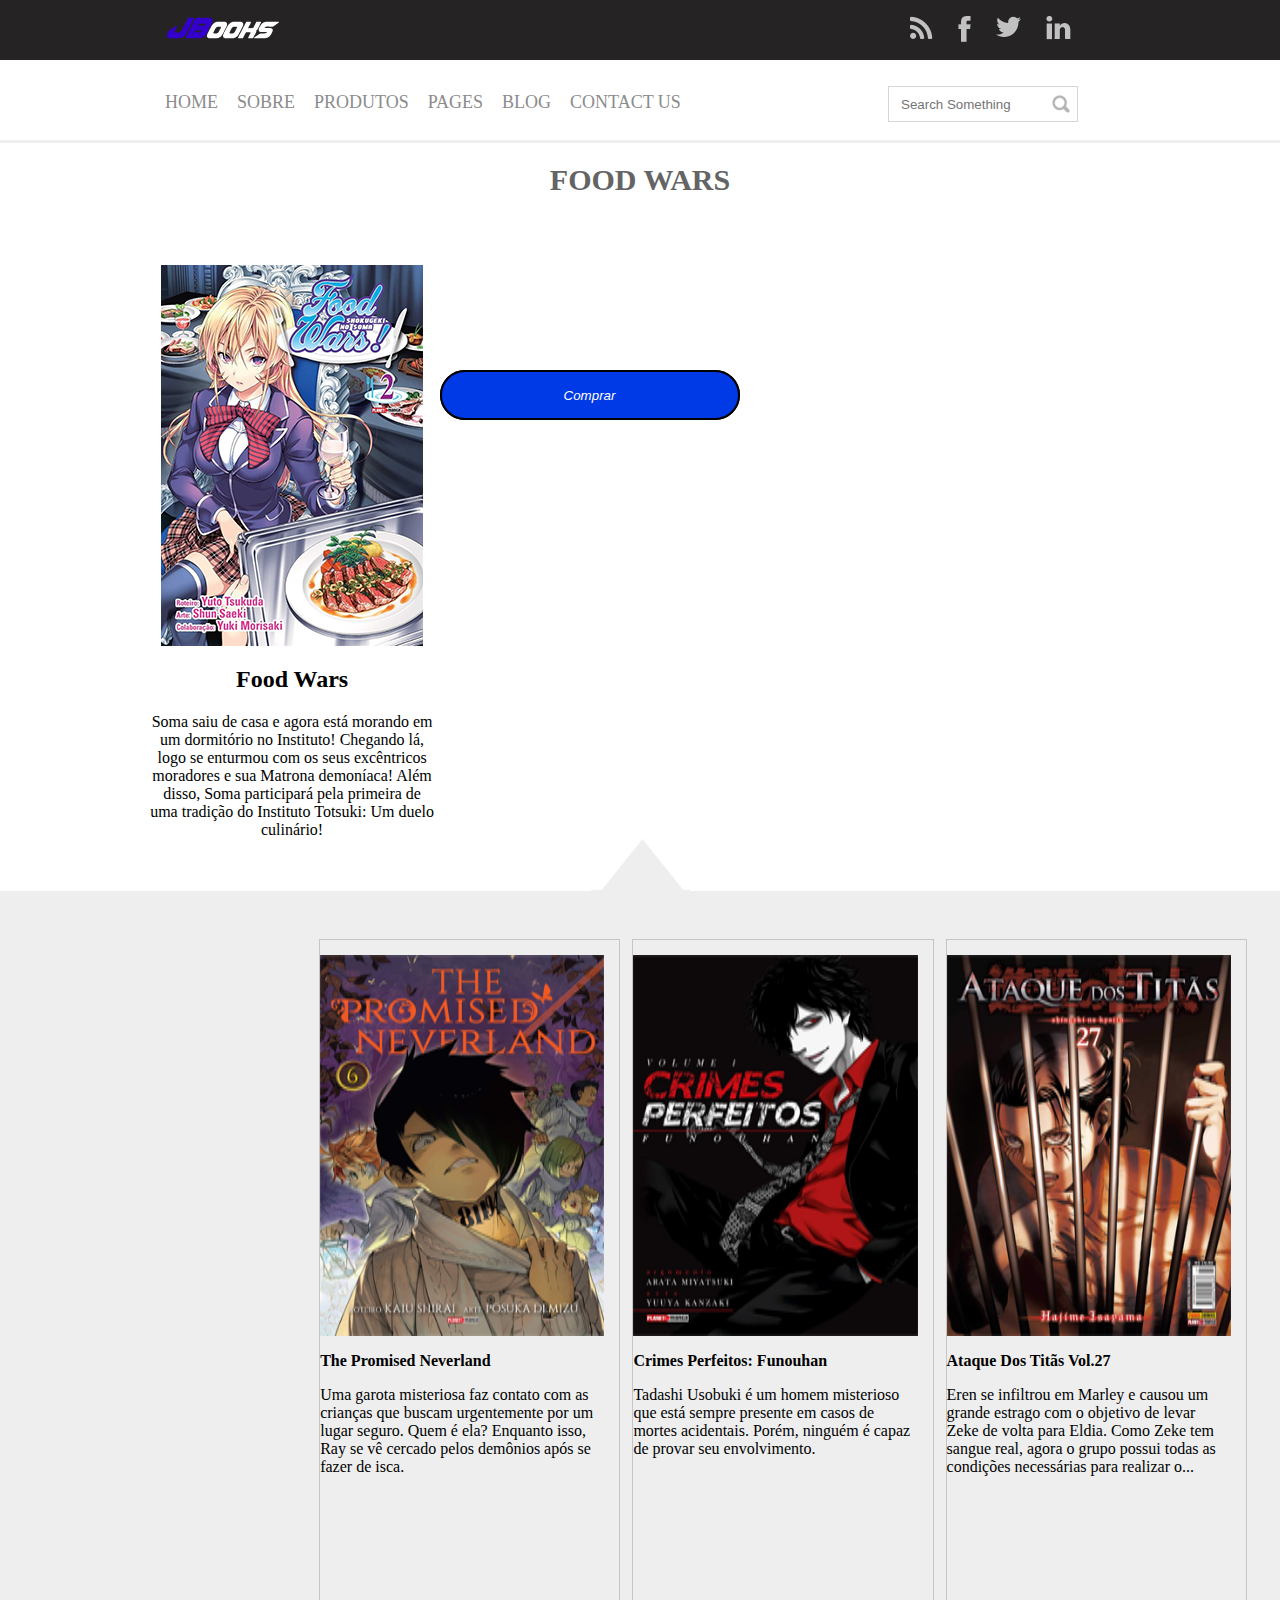
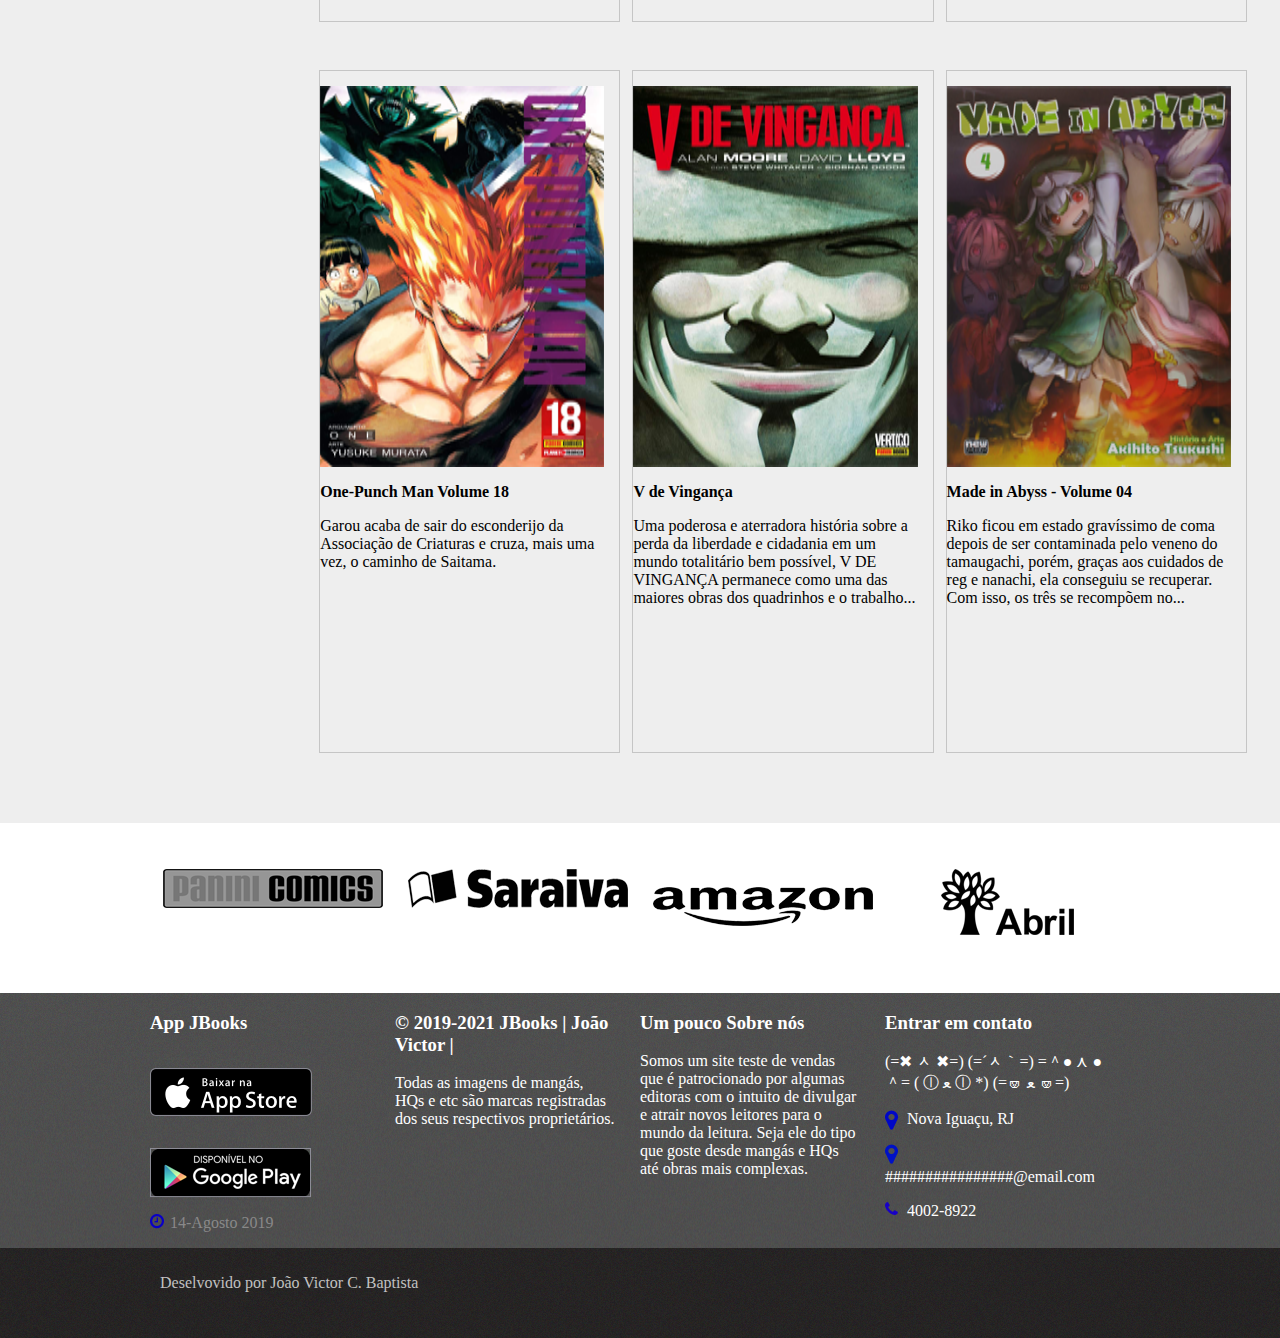
<file: JBooks/JBooks-Livraria/foodwars.html>
<html>

<head>
    <link rel="stylesheet" type="text/css" href="./css/foodwars.css">
    <link rel="stylesheet" type="text/css" href="./css/slick.css" />
    <title>.::JBooks::.</title>
</head>

<body>
    <header class="menu-principal">
        <main>
            <div class="header-1">
                <div class="logo">
                    <img src="./img/JBooks3.png" />
                </div>
                <div class="redes-sociais">
                    <ul>
                        <li>
                            <a href="">
                                <img src="./img/rss.png" />
                            </a>
                        </li>
                        <li>
                            <a href="">
                                <img src="./img/face.png" />
                            </a>
                        </li>
                        <li>
                            <a href="">
                                <img src="./img/tw.png" />
                            </a>
                        </li>
                        <li>
                            <a href="https://apps.thecodepost.org/trex/trex.html">
                                <img src="./img/linkedin.png" />
                            </a>
                        </li>
                    </ul>
                </div>
            </div>
        </main>
    </header>
    <main class="col-100 menu-urls">
        <div class="header-2">
            <div class="menu">
                <ul>
                    <li>
                        <a href="index.html">Home</a>
                    </li>
                    <li>
                        <a href="#desenvolvido">Sobre</a>
                    </li>
                    <li>
                        <a href="Produtos.html">Produtos</a>
                    </li>
                    <li>
                        <a href="">Pages</a>
                    </li>
                    <li>
                        <a href="http://www.pudim.com.br/">Blog</a>
                    </li>
                    <li>
                        <a href="#desenvolvido">Contact Us</a>
                    </li>
                </ul>
            </div>
            <div class="busca">
                <input placeholder="Search Something" type="text" />
            </div>
        </div>
    </main>

    <div class="col-100">
        <div class="content texto-destaque">
            <h1><strong>Food Wars</strong></h1>

            <div class="col-3 bloco-texto">
                <img src="./img/foodwarsProduto.png" />

                <h2><b>Food Wars</b></h2>
                Soma saiu de casa e agora está morando em um dormitório no Instituto! Chegando lá, logo se enturmou com
                os seus excêntricos moradores e sua Matrona demoníaca! Além disso, Soma participará pela primeira de uma
                tradição do Instituto Totsuki: Um duelo culinário!
            </div>

            <div class="col-2 carrinho">
                <a href="https://www.amazon.com.br/Food-Wars-Shokugeki-No-Soma/dp/1421572559"><button id="comprar-button">Comprar</button></a>
            </div>

            <div class="col-2 carrinho">
                <a href="https://www.amazon.com.br/Food-Wars-Shokugeki-No-Soma/dp/1421572559"><button id="comprar-button">Comprar</button></a>
            </div>
        </div>
    </div>



    <div class="col-100 bloco-imagens-texto">
        <div class="content" style="margin-left: 24%; float: left;">
            <div class="col-3 bloco-texto bloco-imagem">
                <img src="./img/The Promised Neverland.png">
                <p><b>The Promised Neverland</b></p>
                <p>Uma garota misteriosa faz contato com as crianças que buscam urgentemente por um lugar seguro. Quem é
                    ela? Enquanto isso, Ray se vê cercado pelos demônios após se fazer de isca.
                </p>
            </div>
            <div class="col-3 bloco-texto bloco-imagem">
                <img src="./img/Crimes Perfeitos-Funouhan.png">
                <p><b>Crimes Perfeitos: Funouhan</b></p>
                <p>Tadashi Usobuki é um homem misterioso que está sempre presente em casos de mortes acidentais. Porém,
                    ninguém é capaz de provar seu envolvimento.
                </p>
            </div>
            <div class="col-3 bloco-texto bloco-imagem">
                <img src="./img/Ataque Dos Titãs Vol.27">
                <p><b>Ataque Dos Titãs Vol.27</b></p>
                <p>Eren se infiltrou em Marley e causou um grande estrago com o objetivo de levar Zeke de volta para
                    Eldia. Como Zeke tem sangue real, agora o grupo possui todas as condições necessárias para realizar
                    o...
                </p>
            </div>
        </div>
        <div class="content" style="margin-left: 24%; float: left;">
            <div class="col-3 bloco-texto bloco-imagem">
                <img src="./img/One-Punch Man Volume 18.png">
                <p><b>One-Punch Man Volume 18</b></p>
                <p>Garou acaba de sair do esconderijo da Associação de Criaturas e cruza, mais uma vez, o caminho de
                    Saitama.
                </p>
            </div>
            <div class="col-3 bloco-texto bloco-imagem">
                <img src="./img/V de Vingança.png">
                <p><b>V de Vingança</b></p>
                <p>Uma poderosa e aterradora história sobre a perda da liberdade e cidadania em um mundo totalitário bem
                    possível, V DE VINGANÇA permanece como uma das maiores obras dos quadrinhos e o trabalho...
                </p>
            </div>
            <div class="col-3 bloco-texto bloco-imagem">
                <img src="./img/Made in Abyss - Volume 04.png">
                <p><b>Made in Abyss - Volume 04</b></p>
                <p>Riko ficou em estado gravíssimo de coma depois de ser contaminada pelo veneno do tamaugachi, porém,
                    graças aos cuidados de reg e nanachi, ela conseguiu se recuperar. Com isso, os três se recompõem
                    no...
                </p>
            </div>
        </div>
    </div>
    <div class="col-100 bloco-logos">
        <div class="content">
            <div class="col-4">
                <img alt="Panini" title="Panini" src="img/editora-panini-comics-1-logo.png" />
            </div>
            <div class="col-4">
                <img alt="Saraiva" title="Saraiva" src="img/editora-saraiva-logo-livraria.png" />
            </div>
            <div class="col-4">
                <br />
                <img alt="Amazon" title="Amazon" src="img/editora-amazon.png" />
            </div>
            <div class="col-4">
                <img alt="Abril" title="Abril" src="img/editora-abril-1-logo.png" />
            </div>
        </div>
    </div>
    <footer>
        <div class="col-100 footer">
            <div class="content">
                <div class="col-4">
                    <h3><b>App JBooks</b></h3>
                    <p>
                        <img alt="appstore" title="appstore" src="img/appstore.png" />
                    </p>
                    <p>
                        <img alt="playstore" title="playstore" src="img/playstore.png" />
                    </p>
                    <p class="clock">14-Agosto 2019<p>
                </div>
                <div class="col-4">
                    <h3><b>© 2019-2021 JBooks | João Victor |</b></h3>
                    <p>Todas as imagens de mangás, HQs e etc são marcas registradas dos seus respectivos
                        proprietários.</p>
                </div>
                <div class="col-4">
                    <h3><b>Um pouco Sobre nós</b></h3>
                    <p>
                        Somos um site teste de vendas que é patrocionado por algumas editoras com o intuito de divulgar
                        e atrair novos leitores para o mundo da leitura. Seja ele do tipo que goste desde mangás e HQs
                        até obras mais complexas.
                    </p>
                </div>
                <div class="col-4">
                    <h3><b>Entrar em contato</b></h3>
                    <p>
                        (=✖ ᆺ ✖=)
                        (=´ᆺ｀=)
                        =＾● ⋏ ●＾=
                        ( ⓛ ﻌ ⓛ *)
                        (=🝦 ﻌ 🝦=)
                    </p>
                    <p class="local">Nova Iguaçu, RJ<p>
                            <p class="emailico">################@email.com<p>
                                    <p class="telefoneico">4002-8922<p>
                </div>
            </div>
        </div>
    </footer>
    <div class="col-100 footer-2">
        <div class="content">
            <div id="desenvolvido">
                <p>
                    Deselvovido por João Victor C. Baptista
                </p>
            </div>
        </div>
    </div>
    <script type="text/javascript" src="./js/jquery.js"></script>
    <script type="text/javascript" src="./js/jquery-migrate.js"></script>
    <script type="text/javascript" src="./js/slick.min.js"></script>
    <script type="text/javascript" src="./js/main.js"></script>
</body>

</html>
</file>
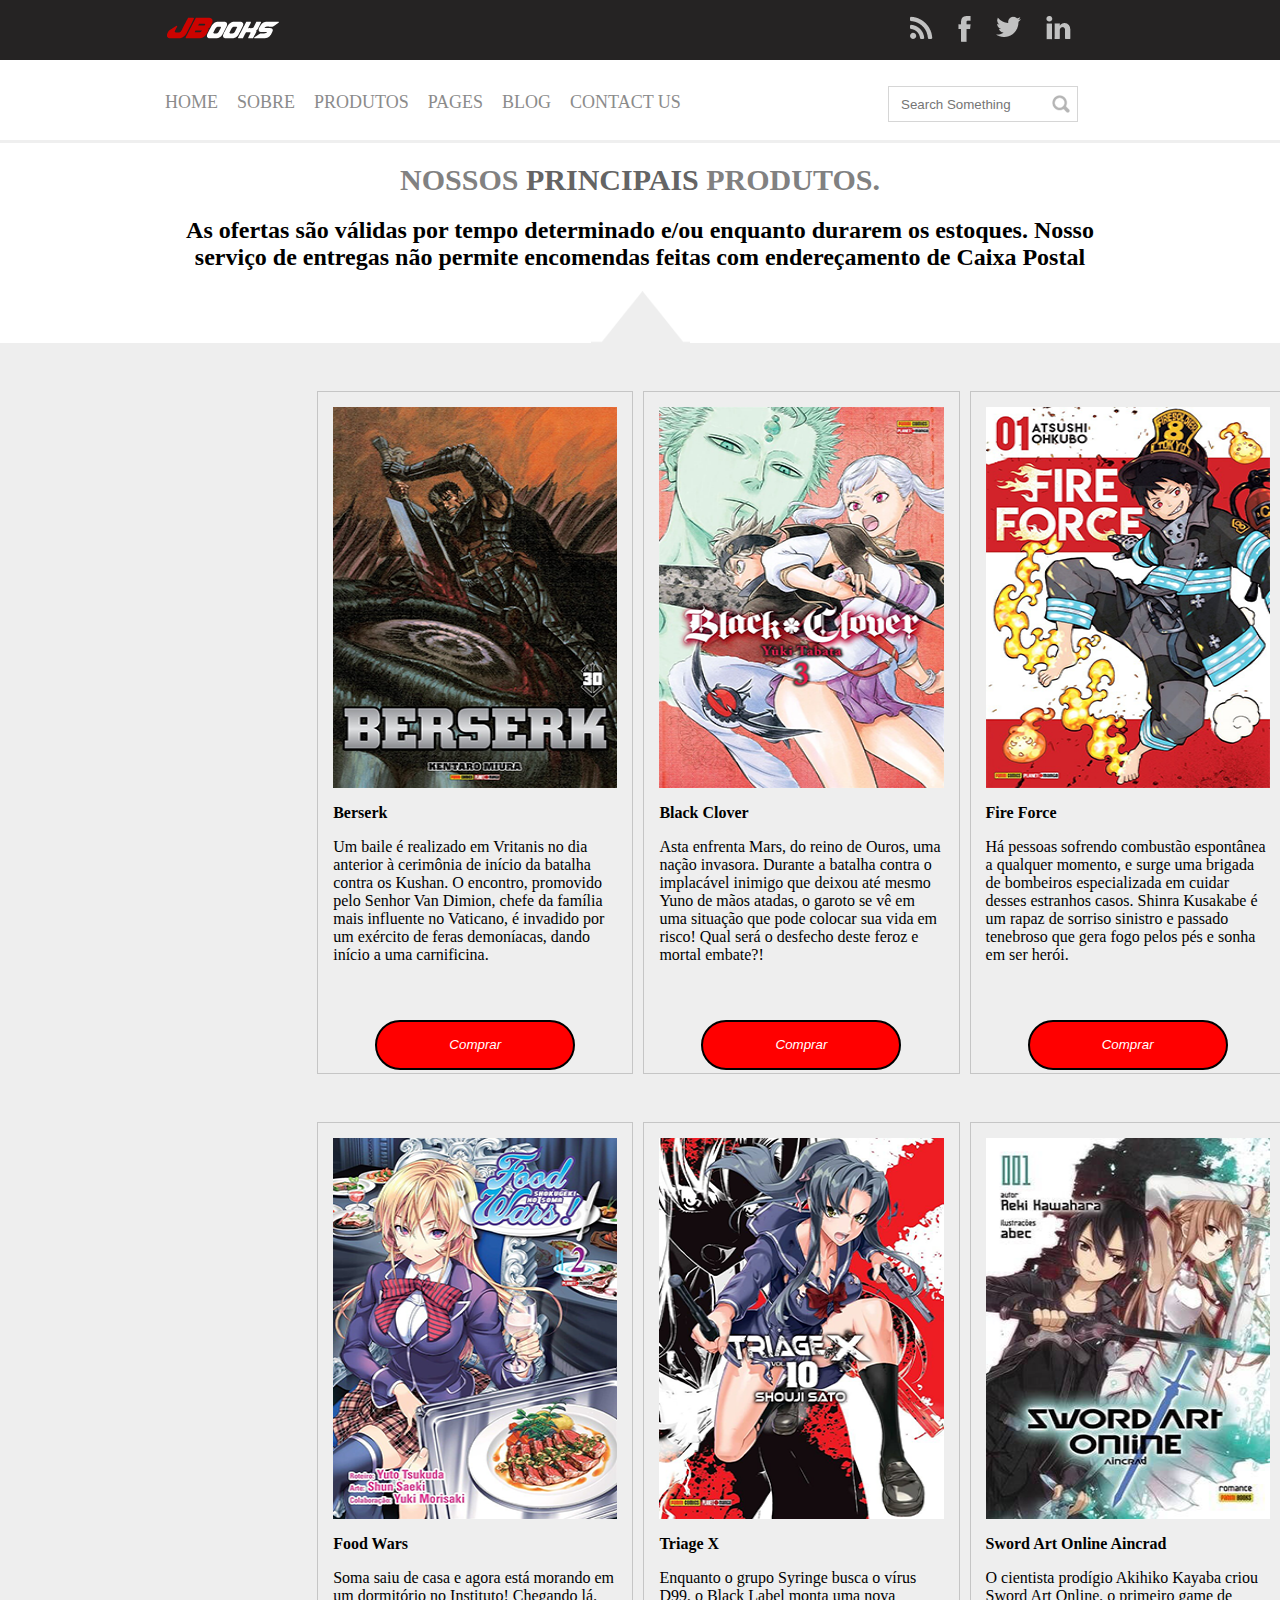
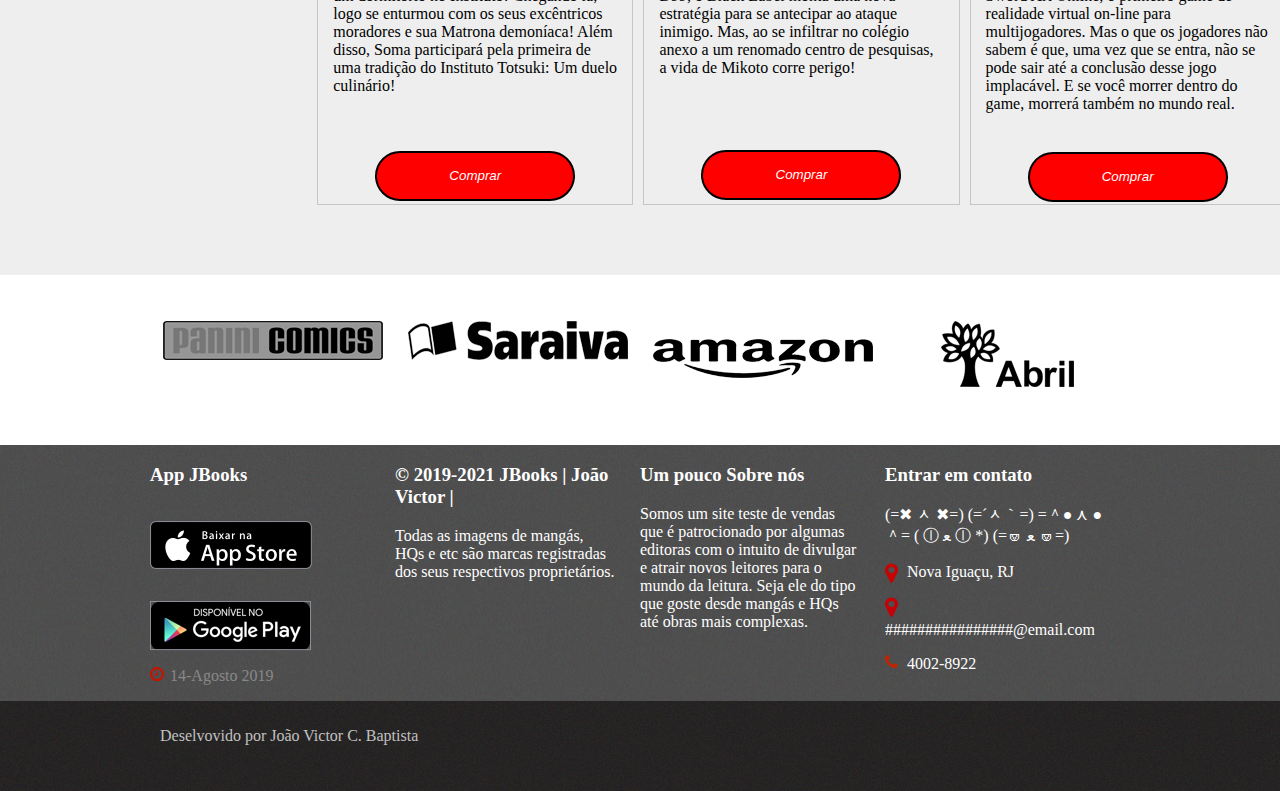
<file: JBooks/JBooks-Livraria/Produtos.html>
<html>

<head>
    <link rel="stylesheet" type="text/css" href="./css/produtos.css" />
    <link rel="stylesheet" type="text/css" href="./css/slick.css" />
    <title>.::JBooks::.</title>
</head>

<body>
    <header class="menu-principal">
        <main>
            <div class="header-1">
                <div class="logo">
                    <img src="./img/JBooks2.png" />
                </div>
                <div class="redes-sociais">
                    <ul>
                        <li>
                            <a href="">
                                <img src="./img/rss.png" />
                            </a>
                        </li>
                        <li>
                            <a href="">
                                <img src="./img/face.png" />
                            </a>
                        </li>
                        <li>
                            <a href="">
                                <img src="./img/tw.png" />
                            </a>
                        </li>
                        <li>
                            <a href="https://apps.thecodepost.org/trex/trex.html">
                                <img src="./img/linkedin.png" />
                            </a>
                        </li>
                    </ul>
                </div>
            </div>
        </main>
    </header>
    <main class="col-100 menu-urls">
        <div class="header-2">
            <div class="menu">
                <ul>
                    <li>
                        <a href="index.html">Home</a>
                    </li>
                    <li>
                        <a href="#desenvolvido">Sobre</a>
                    </li>
                    <li>
                        <a href="Produtos.html">Produtos</a>
                    </li>
                    <li>
                        <a href="">Pages</a>
                    </li>
                    <li>
                        <a href="">Blog</a>
                    </li>
                    <li>
                        <a href="#desenvolvido">Contact Us</a>
                    </li>
                </ul>
            </div>
            <div class="busca">
                <input placeholder="Search Something" type="text" />
            </div>
        </div>
    </main>

    <div class="col-100">
        <div class="content texto-destaque">
            <h1>Nossos
                <strong>Principais</strong> Produtos.</h1>
            <p>
                <h2>As ofertas são válidas por tempo determinado e/ou enquanto durarem os estoques. Nosso serviço de entregas
                    não permite encomendas feitas com endereçamento de Caixa Postal</h2>
            </p>
        </div>
    </div>

    <div class="col-100 bloco-imagens-texto">
        <div class="content" style="margin-left: 24%; float: left;">
            <div class="col-3 bloco-texto bloco-imagem">
                <img src="./img/berserkProduto.png">
                <p>
                    <b>Berserk</b>
                </p>
                <p>Um baile é realizado em Vritanis no dia anterior à cerimônia de início da batalha contra os Kushan. O encontro,
                    promovido pelo Senhor Van Dimion, chefe da família mais influente no Vaticano, é invadido por um exército
                    de feras demoníacas, dando início a uma carnificina.
                    <p>
                        <div>
                            <a class="comprar" href="berserk.html"><button>Comprar</button></a>
                        </div>
                    </p>

                </p>
            </div>
            <div class="col-3 bloco-texto bloco-imagem">
                <img src="./img/blackcloverProduto.png">
                <p>
                    <b>Black Clover</b>
                </p>
                <p>Asta enfrenta Mars, do reino de Ouros, uma nação invasora. Durante a batalha contra o implacável inimigo
                    que deixou até mesmo Yuno de mãos atadas, o garoto se vê em uma situação que pode colocar sua vida em
                    risco! Qual será o desfecho deste feroz e mortal embate?!

                    <p>
                        <div>
                            <a class="comprar" href="blackclover.html"><button>Comprar</button></a>
                         </div>
                    </p>

                </p>
            </div>
            <div class="col-3 bloco-texto bloco-imagem">
                <img src="./img/fireforceProduto.png">
                <p>
                    <b>Fire Force</b>
                </p>
                <p>Há pessoas sofrendo combustão espontânea a qualquer momento, e surge uma brigada de bombeiros especializada
                    em cuidar desses estranhos casos. Shinra Kusakabe é um rapaz de sorriso sinistro e passado tenebroso
                    que gera fogo pelos pés e sonha em ser herói.
                </p>
                <p>
                    <div>
                        <a class="comprar" href="fireforce.html"><button>Comprar</button></a>
                    </div>
                </p>

            </div>
        </div>
        <div class="content" style="margin-left: 24%; float: left;">
            <div class="col-3 bloco-texto bloco-imagem">
                <img src="./img/foodwarsProduto.png">
                <p>
                    <b>Food Wars</b>
                </p>
                <p>
                    Soma saiu de casa e agora está morando em um dormitório no Instituto! Chegando lá, logo se enturmou com os seus excêntricos
                    moradores e sua Matrona demoníaca! Além disso, Soma participará pela primeira de uma tradição do Instituto
                    Totsuki: Um duelo culinário!
                </p>
                <p>
                    <div>
                        <a class="comprar" href="foodwars.html"><button>Comprar</button></a>
                    </div>
                </p>
            </div>
            <div class="col-3 bloco-texto bloco-imagem">
                <img src="./img/triagexProduto.png">
                <p>
                    <b>Triage X</b>
                </p>
                <p>Enquanto o grupo Syringe busca o vírus D99, o Black Label monta uma nova estratégia para se antecipar ao
                    ataque inimigo. Mas, ao se infiltrar no colégio anexo a um renomado centro de pesquisas, a vida de Mikoto
                    corre perigo!
                </p>
                <p>
                    <div>
                        <a class="comprar2" href="triagex.html"><button>Comprar</button></a>
                    </div>
                </p>
            </div>
            <div class="col-3 bloco-texto bloco-imagem">
                <img src="./img/saoProduto.png">
                <p>
                    <b>Sword Art Online Aincrad</b>
                </p>
                <p>O cientista prodígio Akihiko Kayaba criou Sword Art Online, o primeiro game de realidade virtual on-line
                    para multijogadores. Mas o que os jogadores não sabem é que, uma vez que se entra, não se pode sair até
                    a conclusão desse jogo implacável. E se você morrer dentro do game, morrerá também no mundo real.
                </p>
                <p>
                    <div>
                        <a class="comprar3" href="Swordartonlineaincrad.html"><button>Comprar</button></a>
                    </div>
                </p>
            </div>
        </div>
    </div>

    <div class="col-100 bloco-logos">
        <div class="content">
            <div class="col-4">
                <img alt="Panini" title="Panini" src="img/editora-panini-comics-1-logo.png" />
            </div>
            <div class="col-4">
                <img alt="Saraiva" title="Saraiva" src="img/editora-saraiva-logo-livraria.png" />
            </div>
            <div class="col-4">
                <br />
                <img alt="Amazon" title="Amazon" src="img/editora-amazon.png" />
            </div>
            <div class="col-4">
                <img alt="Abril" title="Abril" src="img/editora-abril-1-logo.png" />
            </div>
        </div>
    </div>
    <footer>
        <div class="col-100 footer">
            <div class="content">
                <div class="col-4">
                    <h3><b>App JBooks</b></h3>
                    <p>
                        <img alt="appstore" title="appstore" src="img/appstore.png" />
                    </p>
                    <p>
                        <img alt="playstore" title="playstore" src="img/playstore.png" />
                    </p>
                    <p class="clock">14-Agosto 2019<p>
                </div>
                <div class="col-4">
                    <h3><b>© 2019-2021 JBooks | João Victor |</b></h3>
                    <p>Todas as imagens de mangás, HQs e etc são marcas registradas dos seus respectivos
                        proprietários.</p>
                </div>
                <div class="col-4">
                    <h3><b>Um pouco Sobre nós</b></h3>
                    <p>
                        Somos um site teste de vendas que é patrocionado por algumas editoras com o intuito de divulgar
                        e atrair novos leitores para o mundo da leitura. Seja ele do tipo que goste desde mangás e HQs
                        até obras mais complexas.
                    </p>
                </div>
                <div class="col-4">
                    <h3><b>Entrar em contato</b></h3>
                    <p>
                        (=✖ ᆺ ✖=)
                        (=´ᆺ｀=)
                        =＾● ⋏ ●＾=
                        ( ⓛ ﻌ ⓛ *)
                        (=🝦 ﻌ 🝦=)
                    </p>
                    <p class="local">Nova Iguaçu, RJ<p>
                            <p class="emailico">################@email.com<p>
                                    <p class="telefoneico">4002-8922<p>
                </div>
            </div>
        </div>
    </footer>
    <div class="col-100 footer-2">
        <div class="content">
            <div id="desenvolvido">
                <p>
                    Deselvovido por João Victor C. Baptista
                </p>
            </div>
        </div>
    </div>
    <script type="text/javascript" src="./js/jquery.js"></script>
    <script type="text/javascript" src="./js/jquery-migrate.js"></script>
    <script type="text/javascript" src="./js/slick.min.js"></script>
    <script type="text/javascript" src="./js/main.js"></script>
</body>

</html>
</file>
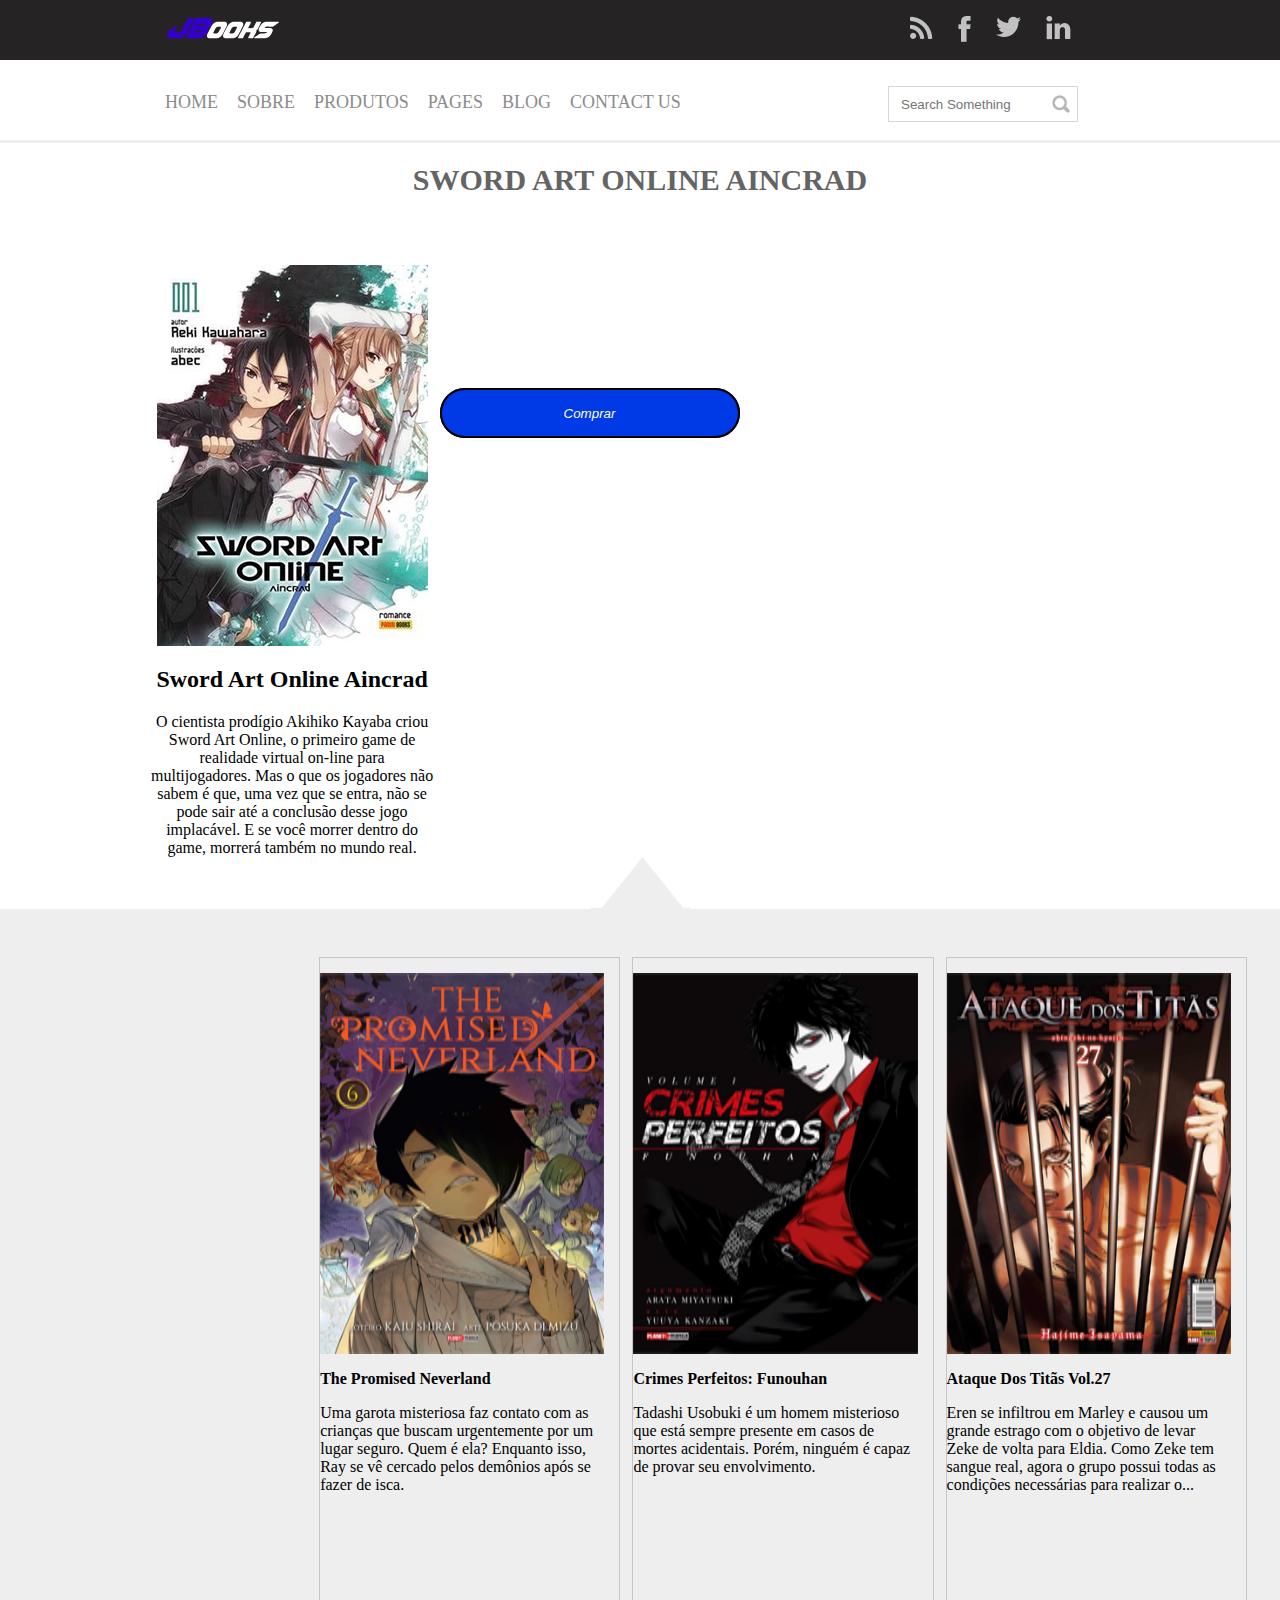
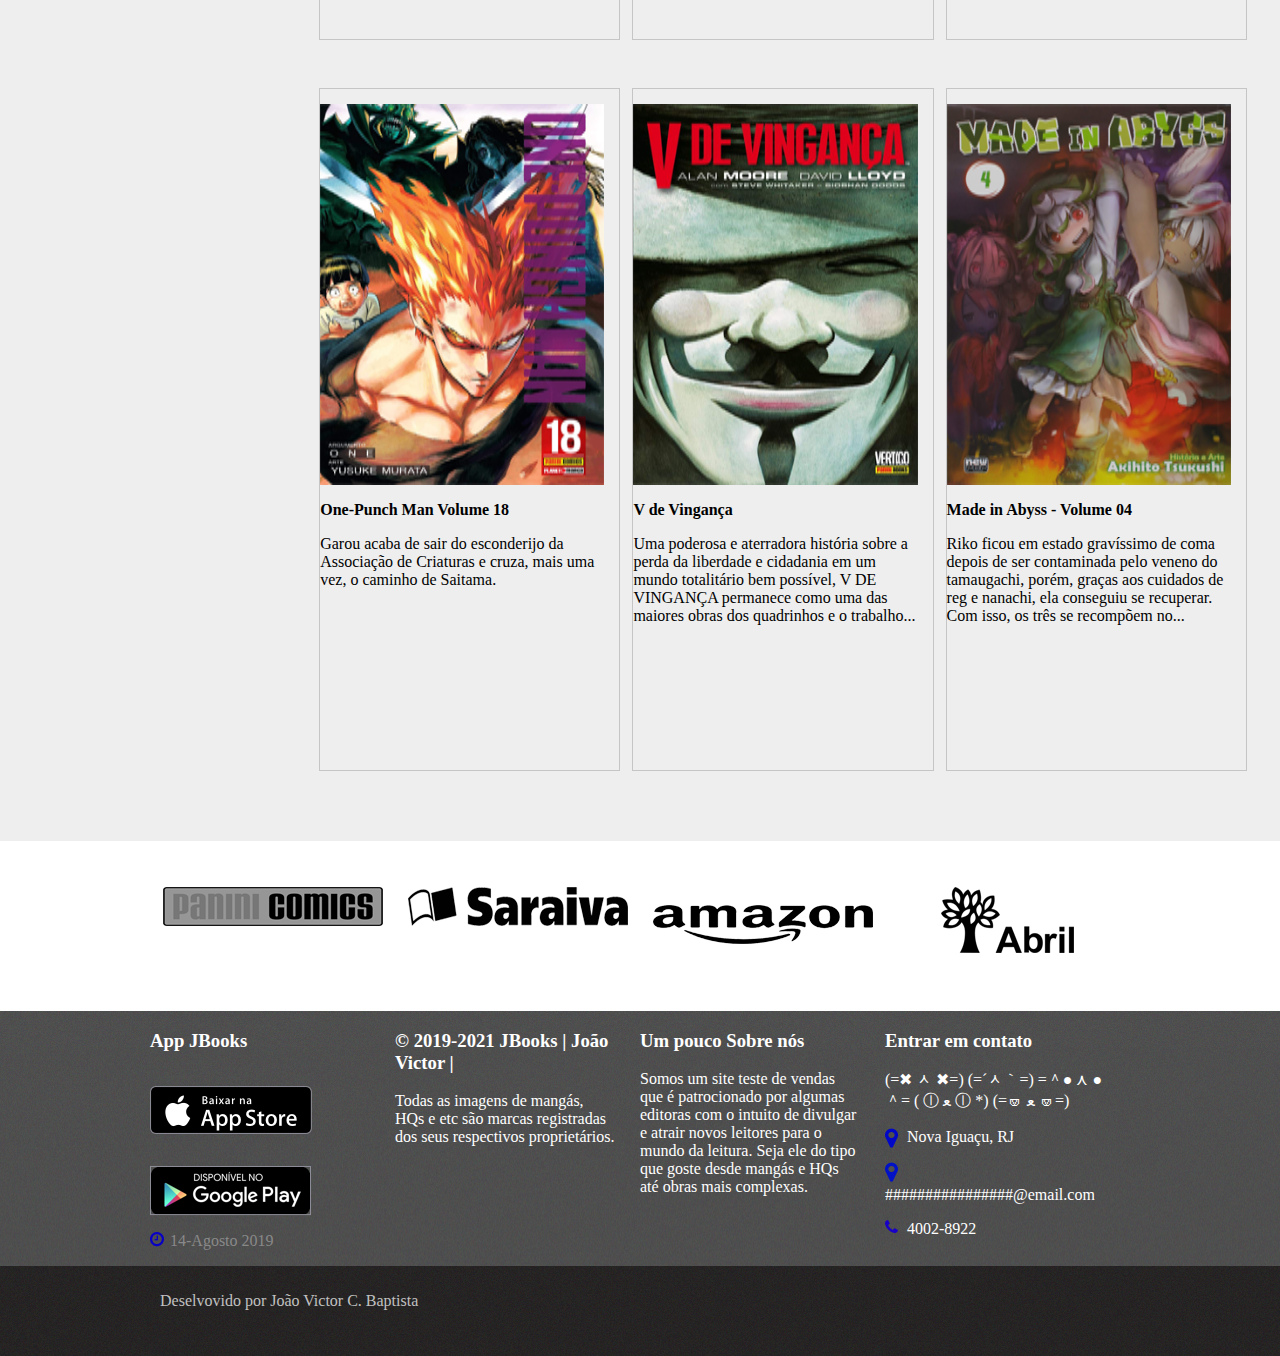
<file: JBooks/JBooks-Livraria/Swordartonlineaincrad.html>
<html>

<head>
    <link rel="stylesheet" type="text/css" href="./css/Swordartonlineaincrad.css">
    <link rel="stylesheet" type="text/css" href="./css/slick.css" />
    <title>.::JBooks::.</title>
</head>

<body>
    <header class="menu-principal">
        <main>
            <div class="header-1">
                <div class="logo">
                    <img src="./img/JBooks3.png" />
                </div>
                <div class="redes-sociais">
                    <ul>
                        <li>
                            <a href="">
                                <img src="./img/rss.png" />
                            </a>
                        </li>
                        <li>
                            <a href="">
                                <img src="./img/face.png" />
                            </a>
                        </li>
                        <li>
                            <a href="">
                                <img src="./img/tw.png" />
                            </a>
                        </li>
                        <li>
                            <a href="https://apps.thecodepost.org/trex/trex.html">
                                <img src="./img/linkedin.png" />
                            </a>
                        </li>
                    </ul>
                </div>
            </div>
        </main>
    </header>
    <main class="col-100 menu-urls">
        <div class="header-2">
            <div class="menu">
                <ul>
                    <li>
                        <a href="index.html">Home</a>
                    </li>
                    <li>
                        <a href="#desenvolvido">Sobre</a>
                    </li>
                    <li>
                        <a href="Produtos.html">Produtos</a>
                    </li>
                    <li>
                        <a href="">Pages</a>
                    </li>
                    <li>
                        <a href="http://www.pudim.com.br/">Blog</a>
                    </li>
                    <li>
                        <a href="#desenvolvido">Contact Us</a>
                    </li>
                </ul>
            </div>
            <div class="busca">
                <input placeholder="Search Something" type="text" />
            </div>
        </div>
    </main>

    <div class="col-100">
        <div class="content texto-destaque">
            <h1><strong>Sword Art Online Aincrad</strong></h1>

            <div class="col-3 bloco-texto">
                <img src="./img/saoProduto.png" />

                <h2><b>Sword Art Online Aincrad</b></h2>
                O cientista prodígio Akihiko Kayaba criou Sword Art Online, o primeiro game de realidade virtual on-line
                para multijogadores. Mas o que os jogadores não sabem é que, uma vez que se entra, não se pode sair até
                a conclusão desse jogo implacável. E se você morrer dentro do game, morrerá também no mundo real.
            </div>

            <div class="col-2 carrinho">
                <a href="https://www.amazon.com.br/Sword-Art-Online-Aincrad-1/dp/8542615433"><button id="comprar-button">Comprar</button></a>
            </div>

            <div class="col-2 carrinho">
                <a href="https://www.amazon.com.br/Sword-Art-Online-Aincrad-1/dp/8542615433"><button id="comprar-button">Comprar</button></a>
            </div>
        </div>
    </div>



    <div class="col-100 bloco-imagens-texto">
        <div class="content" style="margin-left: 24%; float: left;">
            <div class="col-3 bloco-texto bloco-imagem">
                <img src="./img/The Promised Neverland.png">
                <p><b>The Promised Neverland</b></p>
                <p>Uma garota misteriosa faz contato com as crianças que buscam urgentemente por um lugar seguro. Quem é
                    ela? Enquanto isso, Ray se vê cercado pelos demônios após se fazer de isca.
                </p>
            </div>
            <div class="col-3 bloco-texto bloco-imagem">
                <img src="./img/Crimes Perfeitos-Funouhan.png">
                <p><b>Crimes Perfeitos: Funouhan</b></p>
                <p>Tadashi Usobuki é um homem misterioso que está sempre presente em casos de mortes acidentais. Porém,
                    ninguém é capaz de provar seu envolvimento.
                </p>
            </div>
            <div class="col-3 bloco-texto bloco-imagem">
                <img src="./img/Ataque Dos Titãs Vol.27">
                <p><b>Ataque Dos Titãs Vol.27</b></p>
                <p>Eren se infiltrou em Marley e causou um grande estrago com o objetivo de levar Zeke de volta para
                    Eldia. Como Zeke tem sangue real, agora o grupo possui todas as condições necessárias para realizar
                    o...
                </p>
            </div>
        </div>
        <div class="content" style="margin-left: 24%; float: left;">
            <div class="col-3 bloco-texto bloco-imagem">
                <img src="./img/One-Punch Man Volume 18.png">
                <p><b>One-Punch Man Volume 18</b></p>
                <p>Garou acaba de sair do esconderijo da Associação de Criaturas e cruza, mais uma vez, o caminho de
                    Saitama.
                </p>
            </div>
            <div class="col-3 bloco-texto bloco-imagem">
                <img src="./img/V de Vingança.png">
                <p><b>V de Vingança</b></p>
                <p>Uma poderosa e aterradora história sobre a perda da liberdade e cidadania em um mundo totalitário bem
                    possível, V DE VINGANÇA permanece como uma das maiores obras dos quadrinhos e o trabalho...
                </p>
            </div>
            <div class="col-3 bloco-texto bloco-imagem">
                <img src="./img/Made in Abyss - Volume 04.png">
                <p><b>Made in Abyss - Volume 04</b></p>
                <p>Riko ficou em estado gravíssimo de coma depois de ser contaminada pelo veneno do tamaugachi, porém,
                    graças aos cuidados de reg e nanachi, ela conseguiu se recuperar. Com isso, os três se recompõem
                    no...
                </p>
            </div>
        </div>
    </div>
    <div class="col-100 bloco-logos">
        <div class="content">
            <div class="col-4">
                <img alt="Panini" title="Panini" src="img/editora-panini-comics-1-logo.png" />
            </div>
            <div class="col-4">
                <img alt="Saraiva" title="Saraiva" src="img/editora-saraiva-logo-livraria.png" />
            </div>
            <div class="col-4">
                <br />
                <img alt="Amazon" title="Amazon" src="img/editora-amazon.png" />
            </div>
            <div class="col-4">
                <img alt="Abril" title="Abril" src="img/editora-abril-1-logo.png" />
            </div>
        </div>
    </div>
    <footer>
        <div class="col-100 footer">
            <div class="content">
                <div class="col-4">
                    <h3><b>App JBooks</b></h3>
                    <p>
                        <img alt="appstore" title="appstore" src="img/appstore.png" />
                    </p>
                    <p>
                        <img alt="playstore" title="playstore" src="img/playstore.png" />
                    </p>
                    <p class="clock">14-Agosto 2019<p>
                </div>
                <div class="col-4">
                    <h3><b>© 2019-2021 JBooks | João Victor |</b></h3>
                    <p>Todas as imagens de mangás, HQs e etc são marcas registradas dos seus respectivos
                        proprietários.</p>
                </div>
                <div class="col-4">
                    <h3><b>Um pouco Sobre nós</b></h3>
                    <p>
                        Somos um site teste de vendas que é patrocionado por algumas editoras com o intuito de divulgar
                        e atrair novos leitores para o mundo da leitura. Seja ele do tipo que goste desde mangás e HQs
                        até obras mais complexas.
                    </p>
                </div>
                <div class="col-4">
                    <h3><b>Entrar em contato</b></h3>
                    <p>
                        (=✖ ᆺ ✖=)
                        (=´ᆺ｀=)
                        =＾● ⋏ ●＾=
                        ( ⓛ ﻌ ⓛ *)
                        (=🝦 ﻌ 🝦=)
                    </p>
                    <p class="local">Nova Iguaçu, RJ<p>
                            <p class="emailico">################@email.com<p>
                                    <p class="telefoneico">4002-8922<p>
                </div>
            </div>
        </div>
    </footer>
    <div class="col-100 footer-2">
        <div class="content">
            <div id="desenvolvido">
                <p>
                    Deselvovido por João Victor C. Baptista
                </p>
            </div>
        </div>
    </div>
    <script type="text/javascript" src="./js/jquery.js"></script>
    <script type="text/javascript" src="./js/jquery-migrate.js"></script>
    <script type="text/javascript" src="./js/slick.min.js"></script>
    <script type="text/javascript" src="./js/main.js"></script>
</body>

</html>
</file>
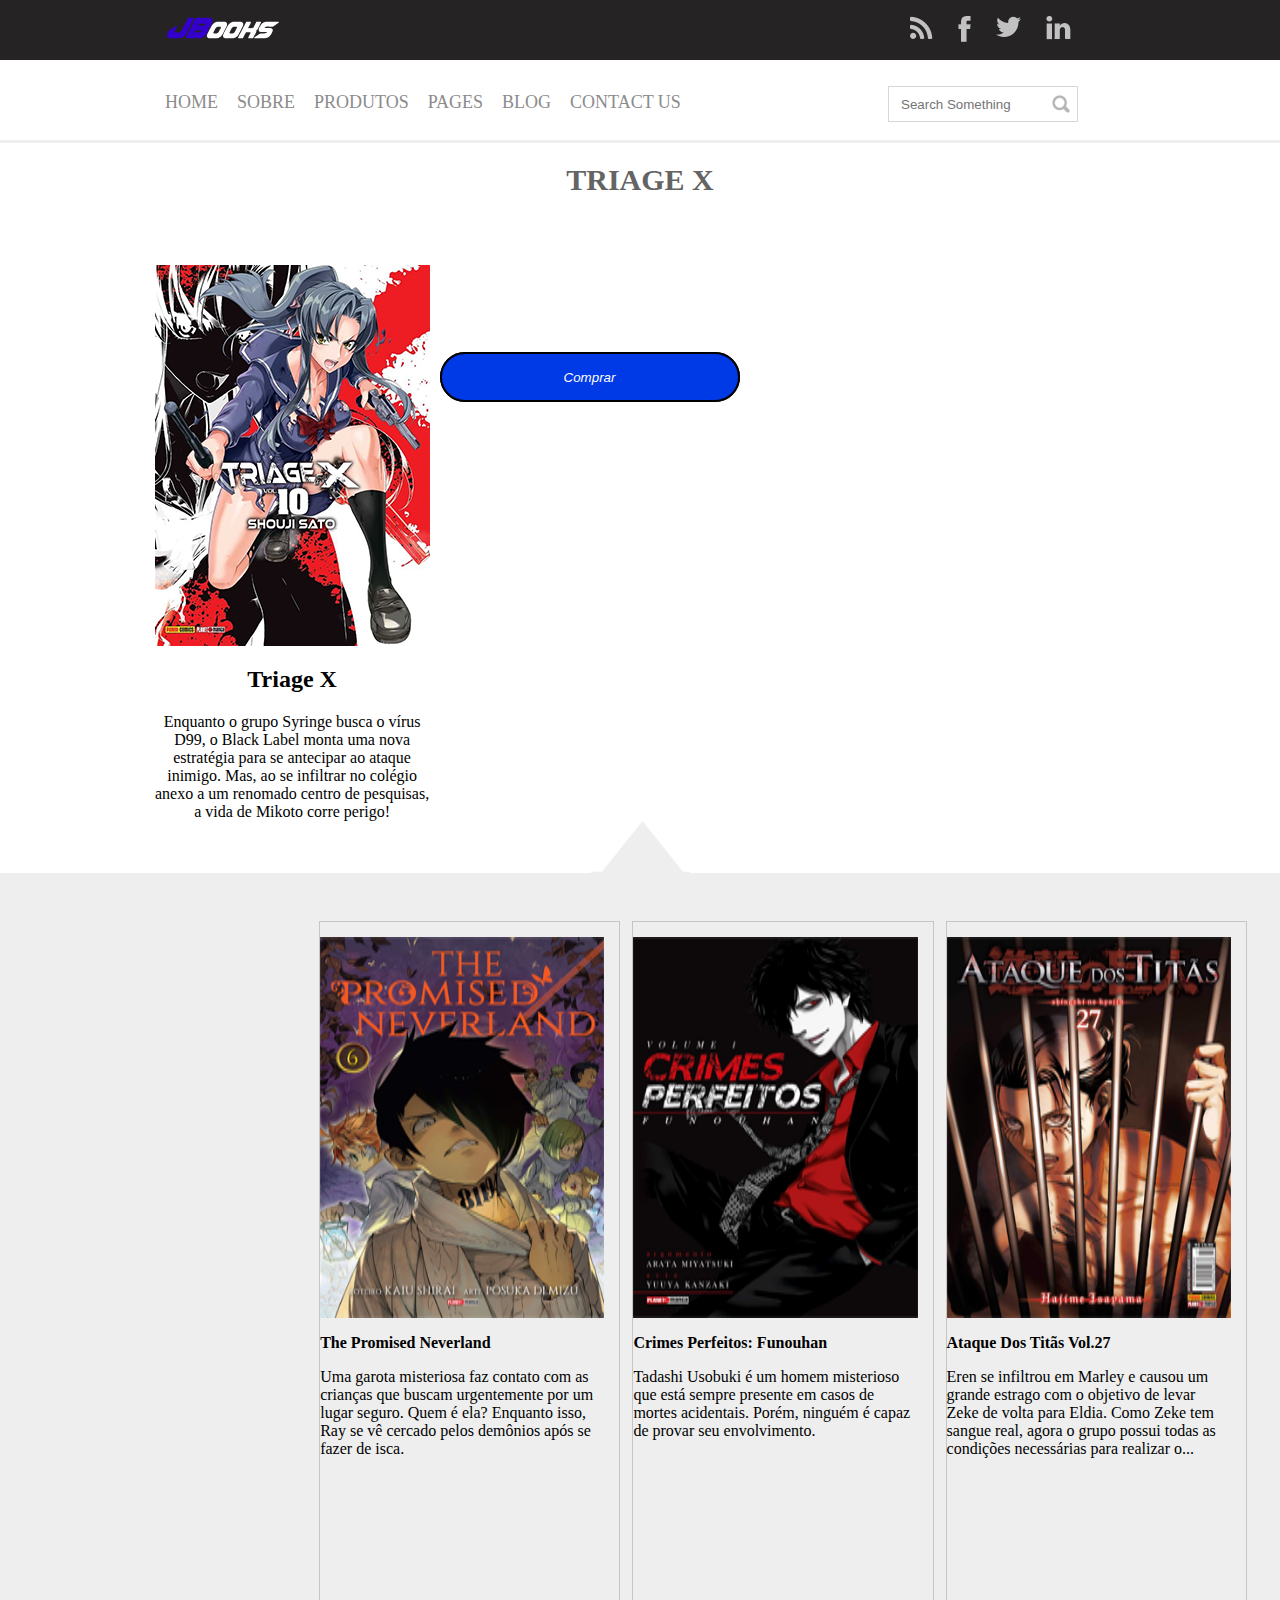
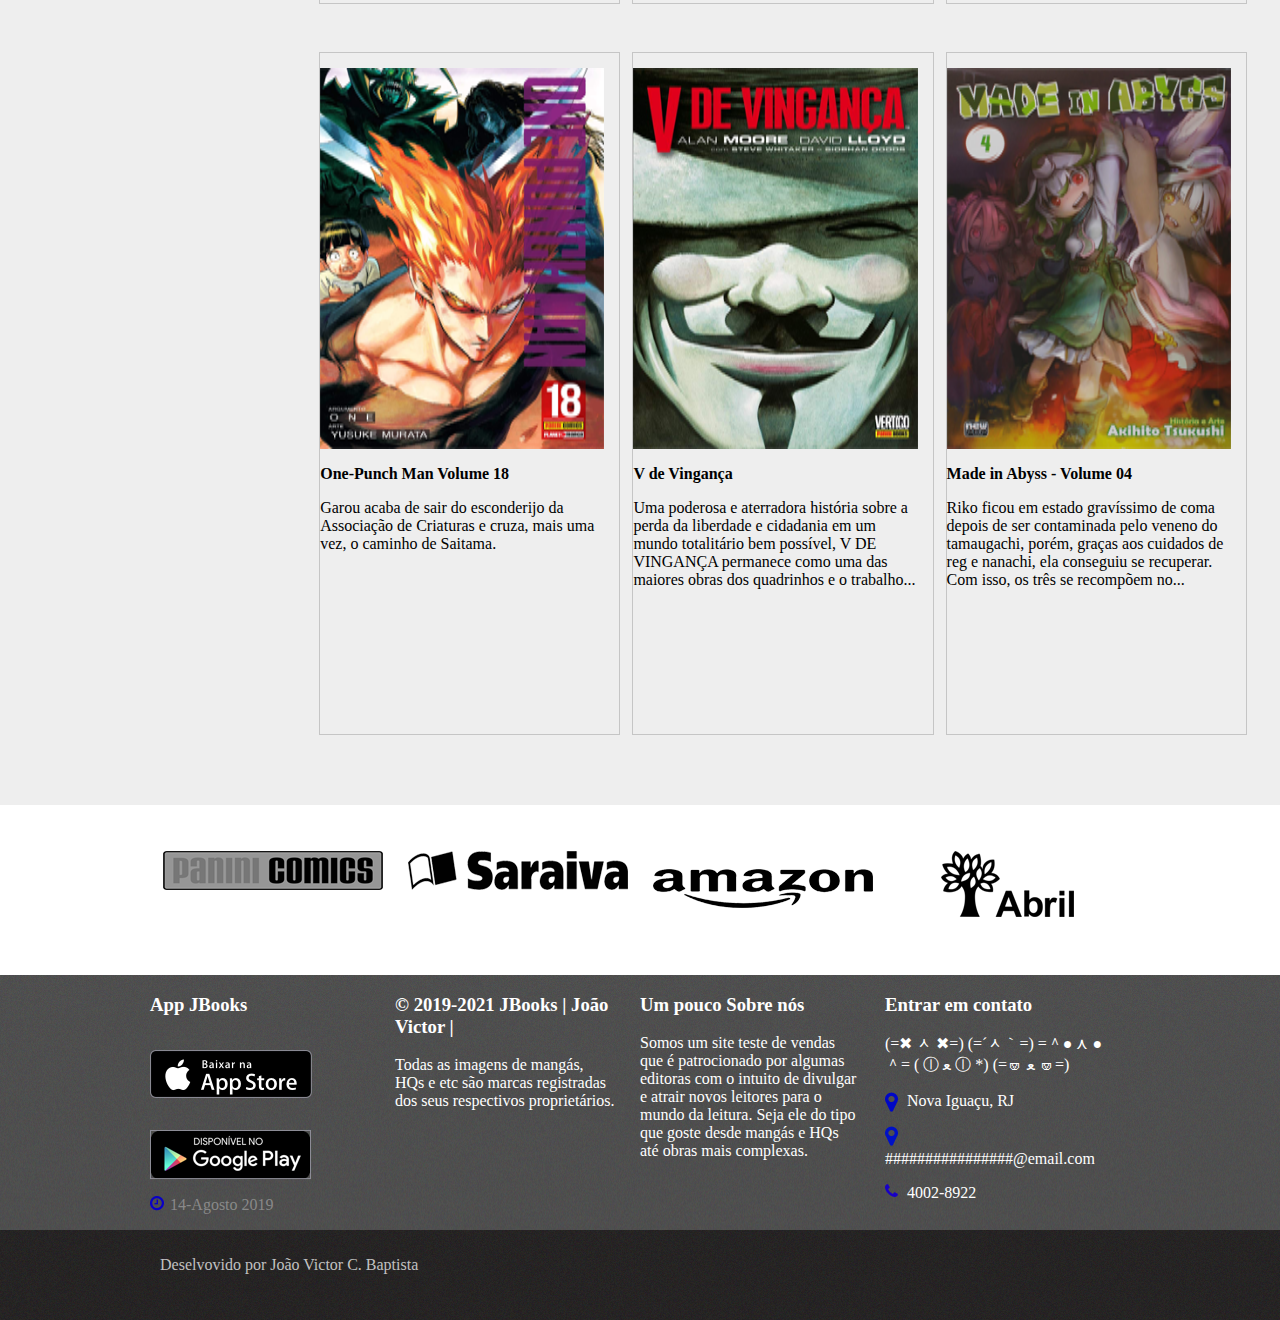
<file: JBooks/JBooks-Livraria/triagex.html>
<html>

<head>
    <link rel="stylesheet" type="text/css" href="./css/triagex.css">
    <link rel="stylesheet" type="text/css" href="./css/slick.css" />
    <title>.::JBooks::.</title>
</head>

<body>
    <header class="menu-principal">
        <main>
            <div class="header-1">
                <div class="logo">
                    <img src="./img/JBooks3.png" />
                </div>
                <div class="redes-sociais">
                    <ul>
                        <li>
                            <a href="">
                                <img src="./img/rss.png" />
                            </a>
                        </li>
                        <li>
                            <a href="">
                                <img src="./img/face.png" />
                            </a>
                        </li>
                        <li>
                            <a href="">
                                <img src="./img/tw.png" />
                            </a>
                        </li>
                        <li>
                            <a href="https://apps.thecodepost.org/trex/trex.html">
                                <img src="./img/linkedin.png" />
                            </a>
                        </li>
                    </ul>
                </div>
            </div>
        </main>
    </header>
    <main class="col-100 menu-urls">
        <div class="header-2">
            <div class="menu">
                <ul>
                    <li>
                        <a href="index.html">Home</a>
                    </li>
                    <li>
                        <a href="#desenvolvido">Sobre</a>
                    </li>
                    <li>
                        <a href="Produtos.html">Produtos</a>
                    </li>
                    <li>
                        <a href="">Pages</a>
                    </li>
                    <li>
                        <a href="http://www.pudim.com.br/">Blog</a>
                    </li>
                    <li>
                        <a href="#desenvolvido">Contact Us</a>
                    </li>
                </ul>
            </div>
            <div class="busca">
                <input placeholder="Search Something" type="text" />
            </div>
        </div>
    </main>

    <div class="col-100">
        <div class="content texto-destaque">
            <h1><strong>Triage X</strong></h1>

            <div class="col-3 bloco-texto">
                <img src="./img/triagexProduto.png" />

                <h2><b>Triage X</b></h2>
                Enquanto o grupo Syringe busca o vírus D99, o Black Label monta uma nova estratégia para se antecipar ao
                ataque inimigo. Mas, ao se infiltrar no colégio anexo a um renomado centro de pesquisas, a vida de
                Mikoto corre perigo!
            </div>

            <div class="col-2 carrinho">
                <a href="https://www.amazon.com.br/Triage-X-10-Shouji-Sato/dp/3551746788"><button id="comprar-button">Comprar</button></a>
            </div>

            <div class="col-2 carrinho">
                <a href="https://www.amazon.com.br/Triage-X-10-Shouji-Sato/dp/3551746788"><button id="comprar-button">Comprar</button></a>
            </div>
        </div>
    </div>



    <div class="col-100 bloco-imagens-texto">
        <div class="content" style="margin-left: 24%; float: left;">
            <div class="col-3 bloco-texto bloco-imagem">
                <img src="./img/The Promised Neverland.png">
                <p><b>The Promised Neverland</b></p>
                <p>Uma garota misteriosa faz contato com as crianças que buscam urgentemente por um lugar seguro. Quem é
                    ela? Enquanto isso, Ray se vê cercado pelos demônios após se fazer de isca.
                </p>
            </div>
            <div class="col-3 bloco-texto bloco-imagem">
                <img src="./img/Crimes Perfeitos-Funouhan.png">
                <p><b>Crimes Perfeitos: Funouhan</b></p>
                <p>Tadashi Usobuki é um homem misterioso que está sempre presente em casos de mortes acidentais. Porém,
                    ninguém é capaz de provar seu envolvimento.
                </p>
            </div>
            <div class="col-3 bloco-texto bloco-imagem">
                <img src="./img/Ataque Dos Titãs Vol.27">
                <p><b>Ataque Dos Titãs Vol.27</b></p>
                <p>Eren se infiltrou em Marley e causou um grande estrago com o objetivo de levar Zeke de volta para
                    Eldia. Como Zeke tem sangue real, agora o grupo possui todas as condições necessárias para realizar
                    o...
                </p>
            </div>
        </div>
        <div class="content" style="margin-left: 24%; float: left;">
            <div class="col-3 bloco-texto bloco-imagem">
                <img src="./img/One-Punch Man Volume 18.png">
                <p><b>One-Punch Man Volume 18</b></p>
                <p>Garou acaba de sair do esconderijo da Associação de Criaturas e cruza, mais uma vez, o caminho de
                    Saitama.
                </p>
            </div>
            <div class="col-3 bloco-texto bloco-imagem">
                <img src="./img/V de Vingança.png">
                <p><b>V de Vingança</b></p>
                <p>Uma poderosa e aterradora história sobre a perda da liberdade e cidadania em um mundo totalitário bem
                    possível, V DE VINGANÇA permanece como uma das maiores obras dos quadrinhos e o trabalho...
                </p>
            </div>
            <div class="col-3 bloco-texto bloco-imagem">
                <img src="./img/Made in Abyss - Volume 04.png">
                <p><b>Made in Abyss - Volume 04</b></p>
                <p>Riko ficou em estado gravíssimo de coma depois de ser contaminada pelo veneno do tamaugachi, porém,
                    graças aos cuidados de reg e nanachi, ela conseguiu se recuperar. Com isso, os três se recompõem
                    no...
                </p>
            </div>
        </div>
    </div>
    <div class="col-100 bloco-logos">
        <div class="content">
            <div class="col-4">
                <img alt="Panini" title="Panini" src="img/editora-panini-comics-1-logo.png" />
            </div>
            <div class="col-4">
                <img alt="Saraiva" title="Saraiva" src="img/editora-saraiva-logo-livraria.png" />
            </div>
            <div class="col-4">
                <br />
                <img alt="Amazon" title="Amazon" src="img/editora-amazon.png" />
            </div>
            <div class="col-4">
                <img alt="Abril" title="Abril" src="img/editora-abril-1-logo.png" />
            </div>
        </div>
    </div>
    <footer>
        <div class="col-100 footer">
            <div class="content">
                <div class="col-4">
                    <h3><b>App JBooks</b></h3>
                    <p>
                        <img alt="appstore" title="appstore" src="img/appstore.png" />
                    </p>
                    <p>
                        <img alt="playstore" title="playstore" src="img/playstore.png" />
                    </p>
                    <p class="clock">14-Agosto 2019<p>
                </div>
                <div class="col-4">
                    <h3><b>© 2019-2021 JBooks | João Victor |</b></h3>
                    <p>Todas as imagens de mangás, HQs e etc são marcas registradas dos seus respectivos
                        proprietários.</p>
                </div>
                <div class="col-4">
                    <h3><b>Um pouco Sobre nós</b></h3>
                    <p>
                        Somos um site teste de vendas que é patrocionado por algumas editoras com o intuito de divulgar
                        e atrair novos leitores para o mundo da leitura. Seja ele do tipo que goste desde mangás e HQs
                        até obras mais complexas.
                    </p>
                </div>
                <div class="col-4">
                    <h3><b>Entrar em contato</b></h3>
                    <p>
                        (=✖ ᆺ ✖=)
                        (=´ᆺ｀=)
                        =＾● ⋏ ●＾=
                        ( ⓛ ﻌ ⓛ *)
                        (=🝦 ﻌ 🝦=)
                    </p>
                    <p class="local">Nova Iguaçu, RJ<p>
                            <p class="emailico">################@email.com<p>
                                    <p class="telefoneico">4002-8922<p>
                </div>
            </div>
        </div>
    </footer>
    <div class="col-100 footer-2">
        <div class="content">
            <div id="desenvolvido">
                <p>
                    Deselvovido por João Victor C. Baptista
                </p>
            </div>
        </div>
    </div>
    <script type="text/javascript" src="./js/jquery.js"></script>
    <script type="text/javascript" src="./js/jquery-migrate.js"></script>
    <script type="text/javascript" src="./js/slick.min.js"></script>
    <script type="text/javascript" src="./js/main.js"></script>
</body>

</html>
</file>
<file: JBooks/JBooks-Livraria/css/main.css>
body {
    width: 100%;
    height: 100%;
    margin: 0 auto;
    }
    ul {
       padding: 0px!important; 
    }
    .menu-principal {
    width: 100%;
    background-color: #252323;
    height: 60px;
    }
    main, .content {
    margin: 0 auto;
    width: 980px;
    position: relative;
    }
    .logo {
     float: left;
     padding: 16px;
     width: 70%;
    }
    .redes-sociais ul li {
    margin-left: 25px;
    display: inline-block;
    float: left;
    list-style: none;
    }
    .redes-sociais {
    width: 25%;
    float: right;
    }
    .header-2 {
    background-color: #ffffff;
    width: 980px;
    margin: 0 auto;
    padding: 16px;
    }
    .menu-urls {
    height: 80px;
    border-bottom: 3px solid #efefef;
    }
    .menu ul li {
        display: inline-block;
        color: #8b8b8b;
        margin-left: 15px;
        height: 50px;
    }
    
    .menu ul li:hover {
        border-bottom: 3px solid #cc3399;
    }
    
    .menu ul li a:hover {
        color: #cc3399;
        
    }
    
    .menu ul li a {
        color: #8b8b8b;
        text-decoration: none;
        font-size: 18px;
        text-transform: uppercase;
    }
    .menu {
    width: 70%;
    float: left;
    }
    .busca {
        text-align: center;
        width: 30%;
        float: right;
    }
    .busca input {
        background-image: url(../img/icone-search.png);
        background-repeat: no-repeat;
        height: 36px;
        padding: 12px;
        width: 190px;
        margin-top: 10px;
        background-position: 96%;
        border: 1px solid #d6d6d6;
    }
    .col-100 {
        width: 100%;
        float: left;
        position: relative;
    }
    button.slick-prev {
        font-size: 0px;
        border: none;
        width: 25px;
        height: 51px;
        z-index: 9;
        background-color: transparent;
        position: absolute;
        background-image: url(../img/anterior.png);
        top: 35%;
        left: 14%;
    }
    button.slick-next {
        font-size: 0px;
        border: none;
        width: 25px;
        height: 51px;
        z-index: 9;
        background-color: transparent;
        position: absolute;
        background-image: url(../img/proximo.png);
        top: 35%;
        right: 14%;
    }
    .slick-list {
        width: 100%!important;
    }
    .slick-initialized {
        overflow: hidden;
    }
    .slick-dots li button {
        font-size: 0px;
        border: 5px solid #ffffff;
        width: 26px;
        height: 26px;
        background: transparent;
        border-radius: 50%;
        cursor: pointer;
    
    }
    .slick-dots {
        margin: 0 auto;
        width: 50%;
        position: absolute;
        left: 45%;
        top: 760px;
    }
    
    li.slick-active button {
        background: #cc3399;
    }
    
    .slick-dots li {
        padding-left: 10px;
        display: inline-block;
    }
    
    .texto-destaque {
        text-align: center;
    }
    .texto-destaque strong {
        color: #646464;
    }
    .texto-destaque h1 {
        text-transform: uppercase;
        font-size: 30px;
        color: #818181;
    }
    .texto-destaque p {
        font-size: 15px;
        color: #9a9a9a;
    }
    
    .col-3 {
        text-align: center;
        padding-left: 15px;
        padding-right: 15px; 
        width: 29%;
        float: left;
        position: relative;
    }
    .bloco-imagem img {
        margin: 0 auto;
        width: 100%;
        height: auto;
    }
    .bloco-imagem {
        height: 300px;
        border: 1px solid #c5c5c5;
        padding-top: 15px;
        padding-bottom: 15px;
        margin-left: 10px;
    }
    .bloco-imagem b, p {
        text-align: left;
    }
    .bloco-texto {
        margin-top: 3em;
    }
    
    h3 {
        font-weight: normal!important;
    }
    
    .bloco-imagens-texto {
        background-color: #eeeeee;
    }
    .bloco-imagens-texto:before {
        width: 100%;
        display: inline-block;
        content: '';
        height: 52px;
        background: #ffffff;
        background-image: url('../img/setinha.png');
        background-repeat: no-repeat;
        background-position: center;
    }
    .bloco-imagens-texto:after {
        width: 100%;
        display: inline-block;
        content: '';
        height: 70px;
        background: #eeeeee;
    } 
    .col-4 {
        float: left;
        width: 25%;
        text-align: center;
    }
    .col-4 img {
    cursor: pointer;
     margin: 0 auto;
     padding-top: 1em;
     vertical-align: middle;
    }
    .col-4 img:hover {
        margin-top: 10px!important;
        position: relative!important;
    }
    
    .bloco-logos {
        height: 170px;
    }
    
    .bloco-logos img {
        margin-top: 50px;
    }
    
    .footer h3 {
        text-align: left;
    }
    
    .footer {
        background-image: url('../img/footer.png');
        color: #ffffff;
    }
    
    .footer-2 {
        background-image: url('../img/footer2.png');
        color: #c1c1c1;
        height: 90px;
    }
    
    
    .footer p {
        width: 90%;
        text-align: left;
    }
    
    .footer-2 p {
        padding: 10px;
    }
    
    .clock {
        color: #898989!important;
    }
    
    .clock:before {
        content: '';
        width:  15px;
        height: 15px;
        display: inline-block;
        background-image: url('../img/clock.png');
        float: left;
        background-repeat: no-repeat;
        padding-left: 5px;
    }
    
    .local:before, .emailico:before, .telefoneico:before {
        content: '';
        width:  17px;
        height: 24px;
        display: inline-block;
        float: left;
        background-repeat: no-repeat;
        padding-left: 5px;
    }
    .local:before {
        background-image: url('../img/local.png');
    }  
    .emailico:before {
        background-image: url('../img/emailico.png');
    }  
    .telefoneico:before {
        background-image: url('../img/telefoneico.png');
    }
</file>
<file: JBooks/JBooks-Livraria/css/berserk.css>
body {
    width: 100%;
    height: 100%;
    margin: 0 auto;
    }
    ul {
       padding: 0px!important; 
    }
    .menu-principal {
    width: 100%;
    background-color: #252323;
    height: 60px;
    }
    main, .content {
    margin: 0 auto;
    width: 980px;
    position: relative;
    }
    .logo {
     float: left;
     padding: 16px;
     width: 70%;
    }
    .redes-sociais ul li {
    margin-left: 25px;
    display: inline-block;
    float: left;
    list-style: none;
    }
    .redes-sociais {
    width: 25%;
    float: right;
    }
    .header-2 {
    background-color: #ffffff;
    width: 980px;
    margin: 0 auto;
    padding: 16px;
    }
    .menu-urls {
    height: 80px;
    border-bottom: 3px solid #efefef;
    }
    .menu ul li {
        display: inline-block;
        color: #8b8b8b;
        margin-left: 15px;
        height: 50px;
    }
    
    .menu ul li:hover {
        border-bottom: 3px solid #0000ff;

    }
    
    .menu ul li a:hover {
        color: #0000ff;
        
    }
    
    .menu ul li a {
        color: #8b8b8b;
        text-decoration: none;
        font-size: 18px;
        text-transform: uppercase;
    }
    .menu {
    width: 70%;
    float: left;
    }
    .busca {
        text-align: center;
        width: 30%;
        float: right;
    }
    .busca input {
        background-image: url(../img/icone-search.png);
        background-repeat: no-repeat;
        height: 36px;
        padding: 12px;
        width: 190px;
        margin-top: 10px;
        background-position: 96%;
        border: 1px solid #d6d6d6;
    }
    .col-100 {
        width: 100%;
        float: left;
        position: relative;
    }

    .carrinho{
        width: 100%;
        float: right;
        margin-top: -505px;
    }

    #comprar-button{
        height: 50px;
        width: 300px;
        color: white;
        font-style: italic;
        border-style: solid;
        margin-top: 36px;
        margin-right: 101px;
        border-radius: 30px;
        background-color: #0039e6;
        }

    #carrinho-button{
    height: 50px;
    width: 300px;
    color: white;
    font-style: italic;
    border-style: solid;
    margin-top: 100px;
    margin-right: 101px;
    border-radius: 30px;
    background-color: #0039e6;
    }
    
    
    
    .texto-destaque {
        text-align: center;
    }
    .texto-destaque strong {
        color: #646464;
    }


    .texto-destaque h1 {
        text-transform: uppercase;
        font-size: 30px;
        color: #818181;
    }
    .texto-destaque p {
        font-size: 15px;
        color: #9a9a9a;
    }
    
    .col-3 {
        text-align: center;
        padding-left: 0px;
        padding-right: 15px; 
        width: 29%;
        float: left;
        position: relative;
    }
    .bloco-imagem img {
        margin: 0 auto;
        width: 100%;
        height: 381px;
    }
    .bloco-imagem {
        height: 380px;
        border: 1px solid #c5c5c5;
        padding-top: 15px;
        padding-bottom: 286px;
        margin-left: 12px;
    }
    .bloco-imagem b, p {
        text-align: left;
    }
    .bloco-texto {
        margin-top: 3em;
    }
    
    h3 {
        font-weight: normal!important;
    }
    
    .bloco-imagens-texto {
        background-color: #eeeeee;
    }
    .bloco-imagens-texto:before {
        width: 100%;
        display: inline-block;
        content: '';
        height: 52px;
        background: #ffffff;
        background-image: url('../img/setinha.png');
        background-repeat: no-repeat;
        background-position: center;
    }
    .bloco-imagens-texto:after {
        width: 100%;
        display: inline-block;
        content: '';
        height: 70px;
        background: #eeeeee;
    } 
    .col-4 {
        float: left;
        width: 25%;
        text-align: center;
    }
    .col-4 img {
    cursor: pointer;
     margin: 0 auto;
     padding-top: 1em;
     vertical-align: middle;
    }
    .col-4 img:hover {
        margin-top: 10px!important;
        position: relative!important;
    }
    
    .bloco-logos {
        height: 170px;
    }
    
    .bloco-logos img {
        margin-top: 30px;
    }
    
    .footer h3 {
        text-align: left;
    }
    
    .footer {
        background-image: url('../img/footer.png');
        color: #ffffff;
    }
    
    .footer-2 {
        background-image: url('../img/footer2.png');
        color: #c1c1c1;
        height: 90px;
    }
    
    
    .footer p {
        width: 90%;
        text-align: left;
    }
    
    .footer-2 p {
        padding: 10px;
    }
    
    .clock {
        color: #898989!important;
    }
    
    .clock:before {
        content: '';
        width:  15px;
        height: 15px;
        display: inline-block;
        background-image: url('../img/clock3.png');
        float: left;
        background-repeat: no-repeat;
        padding-left: 5px;
    }
    
    .local:before, .emailico:before, .telefoneico:before {
        content: '';
        width:  17px;
        height: 24px;
        display: inline-block;
        float: left;
        background-repeat: no-repeat;
        padding-left: 5px;
    }
    .local:before {
        background-image: url('../img/local3.png');
    }  
    .emailico:before {
        background-image: url('../img/emailico3.png');
    }  
    .telefoneico:before {
        background-image: url('../img/telefoneico3.png');
    }
</file>
<file: JBooks/JBooks-Livraria/css/blackclover.css>
body {
    width: 100%;
    height: 100%;
    margin: 0 auto;
    }
    ul {
       padding: 0px!important; 
    }
    .menu-principal {
    width: 100%;
    background-color: #252323;
    height: 60px;
    }
    main, .content {
    margin: 0 auto;
    width: 980px;
    position: relative;
    }
    .logo {
     float: left;
     padding: 16px;
     width: 70%;
    }
    .redes-sociais ul li {
    margin-left: 25px;
    display: inline-block;
    float: left;
    list-style: none;
    }
    .redes-sociais {
    width: 25%;
    float: right;
    }
    .header-2 {
    background-color: #ffffff;
    width: 980px;
    margin: 0 auto;
    padding: 16px;
    }
    .menu-urls {
    height: 80px;
    border-bottom: 3px solid #efefef;
    }
    .menu ul li {
        display: inline-block;
        color: #8b8b8b;
        margin-left: 15px;
        height: 50px;
    }
    
    .menu ul li:hover {
        border-bottom: 3px solid #0000ff;

    }
    
    .menu ul li a:hover {
        color: #0000ff;
        
    }
    
    .menu ul li a {
        color: #8b8b8b;
        text-decoration: none;
        font-size: 18px;
        text-transform: uppercase;
    }
    .menu {
    width: 70%;
    float: left;
    }
    .busca {
        text-align: center;
        width: 30%;
        float: right;
    }
    .busca input {
        background-image: url(../img/icone-search.png);
        background-repeat: no-repeat;
        height: 36px;
        padding: 12px;
        width: 190px;
        margin-top: 10px;
        background-position: 96%;
        border: 1px solid #d6d6d6;
    }
    .col-100 {
        width: 100%;
        float: left;
        position: relative;
    }

    .carrinho{
        width: 100%;
        float: right;
        margin-top: -505px;
    }

    #comprar-button{
        height: 50px;
        width: 300px;
        color: white;
        font-style: italic;
        border-style: solid;
        margin-top: 36px;
        margin-right: 101px;
        border-radius: 30px;
        background-color: #0039e6;
        }

    #carrinho-button{
    height: 50px;
    width: 300px;
    color: white;
    font-style: italic;
    border-style: solid;
    margin-top: 100px;
    margin-right: 101px;
    border-radius: 30px;
    background-color: #0039e6;
    }
    
    
    
    .texto-destaque {
        text-align: center;
    }
    .texto-destaque strong {
        color: #646464;
    }


    .texto-destaque h1 {
        text-transform: uppercase;
        font-size: 30px;
        color: #818181;
    }
    .texto-destaque p {
        font-size: 15px;
        color: #9a9a9a;
    }
    
    .col-3 {
        text-align: center;
        padding-left: 0px;
        padding-right: 15px; 
        width: 29%;
        float: left;
        position: relative;
    }
    .bloco-imagem img {
        margin: 0 auto;
        width: 100%;
        height: 381px;
    }
    .bloco-imagem {
        height: 380px;
        border: 1px solid #c5c5c5;
        padding-top: 15px;
        padding-bottom: 286px;
        margin-left: 12px;
    }
    .bloco-imagem b, p {
        text-align: left;
    }
    .bloco-texto {
        margin-top: 3em;
    }
    
    h3 {
        font-weight: normal!important;
    }
    
    .bloco-imagens-texto {
        background-color: #eeeeee;
    }
    .bloco-imagens-texto:before {
        width: 100%;
        display: inline-block;
        content: '';
        height: 52px;
        background: #ffffff;
        background-image: url('../img/setinha.png');
        background-repeat: no-repeat;
        background-position: center;
    }
    .bloco-imagens-texto:after {
        width: 100%;
        display: inline-block;
        content: '';
        height: 70px;
        background: #eeeeee;
    } 
    .col-4 {
        float: left;
        width: 25%;
        text-align: center;
    }
    .col-4 img {
    cursor: pointer;
     margin: 0 auto;
     padding-top: 1em;
     vertical-align: middle;
    }
    .col-4 img:hover {
        margin-top: 10px!important;
        position: relative!important;
    }
    
    .bloco-logos {
        height: 170px;
    }
    
    .bloco-logos img {
        margin-top: 30px;
    }
    
    .footer h3 {
        text-align: left;
    }
    
    .footer {
        background-image: url('../img/footer.png');
        color: #ffffff;
    }
    
    .footer-2 {
        background-image: url('../img/footer2.png');
        color: #c1c1c1;
        height: 90px;
    }
    
    
    .footer p {
        width: 90%;
        text-align: left;
    }
    
    .footer-2 p {
        padding: 10px;
    }
    
    .clock {
        color: #898989!important;
    }
    
    .clock:before {
        content: '';
        width:  15px;
        height: 15px;
        display: inline-block;
        background-image: url('../img/clock3.png');
        float: left;
        background-repeat: no-repeat;
        padding-left: 5px;
    }
    
    .local:before, .emailico:before, .telefoneico:before {
        content: '';
        width:  17px;
        height: 24px;
        display: inline-block;
        float: left;
        background-repeat: no-repeat;
        padding-left: 5px;
    }
    .local:before {
        background-image: url('../img/local3.png');
    }  
    .emailico:before {
        background-image: url('../img/emailico3.png');
    }  
    .telefoneico:before {
        background-image: url('../img/telefoneico3.png');
    }
</file>
<file: JBooks/JBooks-Livraria/css/fireforce.css>
body {
    width: 100%;
    height: 100%;
    margin: 0 auto;
    }
    ul {
       padding: 0px!important; 
    }
    .menu-principal {
    width: 100%;
    background-color: #252323;
    height: 60px;
    }
    main, .content {
    margin: 0 auto;
    width: 980px;
    position: relative;
    }
    .logo {
     float: left;
     padding: 16px;
     width: 70%;
    }
    .redes-sociais ul li {
    margin-left: 25px;
    display: inline-block;
    float: left;
    list-style: none;
    }
    .redes-sociais {
    width: 25%;
    float: right;
    }
    .header-2 {
    background-color: #ffffff;
    width: 980px;
    margin: 0 auto;
    padding: 16px;
    }
    .menu-urls {
    height: 80px;
    border-bottom: 3px solid #efefef;
    }
    .menu ul li {
        display: inline-block;
        color: #8b8b8b;
        margin-left: 15px;
        height: 50px;
    }
    
    .menu ul li:hover {
        border-bottom: 3px solid #0000ff;

    }
    
    .menu ul li a:hover {
        color: #0000ff;
        
    }
    
    .menu ul li a {
        color: #8b8b8b;
        text-decoration: none;
        font-size: 18px;
        text-transform: uppercase;
    }
    .menu {
    width: 70%;
    float: left;
    }
    .busca {
        text-align: center;
        width: 30%;
        float: right;
    }
    .busca input {
        background-image: url(../img/icone-search.png);
        background-repeat: no-repeat;
        height: 36px;
        padding: 12px;
        width: 190px;
        margin-top: 10px;
        background-position: 96%;
        border: 1px solid #d6d6d6;
    }
    .col-100 {
        width: 100%;
        float: left;
        position: relative;
    }

    .carrinho{
        width: 100%;
        float: right;
        margin-top: -505px;
    }

    #comprar-button{
        height: 50px;
        width: 300px;
        color: white;
        font-style: italic;
        border-style: solid;
        margin-top: 36px;
        margin-right: 101px;
        border-radius: 30px;
        background-color: #0039e6;
        }

    #carrinho-button{
    height: 50px;
    width: 300px;
    color: white;
    font-style: italic;
    border-style: solid;
    margin-top: 100px;
    margin-right: 101px;
    border-radius: 30px;
    background-color: #0039e6;
    }
    
    
    
    .texto-destaque {
        text-align: center;
    }
    .texto-destaque strong {
        color: #646464;
    }


    .texto-destaque h1 {
        text-transform: uppercase;
        font-size: 30px;
        color: #818181;
    }
    .texto-destaque p {
        font-size: 15px;
        color: #9a9a9a;
    }
    
    .col-3 {
        text-align: center;
        padding-left: 0px;
        padding-right: 15px; 
        width: 29%;
        float: left;
        position: relative;
    }
    .bloco-imagem img {
        margin: 0 auto;
        width: 100%;
        height: 381px;
    }
    .bloco-imagem {
        height: 380px;
        border: 1px solid #c5c5c5;
        padding-top: 15px;
        padding-bottom: 286px;
        margin-left: 12px;
    }
    .bloco-imagem b, p {
        text-align: left;
    }
    .bloco-texto {
        margin-top: 3em;
    }
    
    h3 {
        font-weight: normal!important;
    }
    
    .bloco-imagens-texto {
        background-color: #eeeeee;
    }
    .bloco-imagens-texto:before {
        width: 100%;
        display: inline-block;
        content: '';
        height: 52px;
        background: #ffffff;
        background-image: url('../img/setinha.png');
        background-repeat: no-repeat;
        background-position: center;
    }
    .bloco-imagens-texto:after {
        width: 100%;
        display: inline-block;
        content: '';
        height: 70px;
        background: #eeeeee;
    } 
    .col-4 {
        float: left;
        width: 25%;
        text-align: center;
    }
    .col-4 img {
    cursor: pointer;
     margin: 0 auto;
     padding-top: 1em;
     vertical-align: middle;
    }
    .col-4 img:hover {
        margin-top: 10px!important;
        position: relative!important;
    }
    
    .bloco-logos {
        height: 170px;
    }
    
    .bloco-logos img {
        margin-top: 30px;
    }
    
    .footer h3 {
        text-align: left;
    }
    
    .footer {
        background-image: url('../img/footer.png');
        color: #ffffff;
    }
    
    .footer-2 {
        background-image: url('../img/footer2.png');
        color: #c1c1c1;
        height: 90px;
    }
    
    
    .footer p {
        width: 90%;
        text-align: left;
    }
    
    .footer-2 p {
        padding: 10px;
    }
    
    .clock {
        color: #898989!important;
    }
    
    .clock:before {
        content: '';
        width:  15px;
        height: 15px;
        display: inline-block;
        background-image: url('../img/clock3.png');
        float: left;
        background-repeat: no-repeat;
        padding-left: 5px;
    }
    
    .local:before, .emailico:before, .telefoneico:before {
        content: '';
        width:  17px;
        height: 24px;
        display: inline-block;
        float: left;
        background-repeat: no-repeat;
        padding-left: 5px;
    }
    .local:before {
        background-image: url('../img/local3.png');
    }  
    .emailico:before {
        background-image: url('../img/emailico3.png');
    }  
    .telefoneico:before {
        background-image: url('../img/telefoneico3.png');
    }
</file>
<file: JBooks/JBooks-Livraria/css/foodwars.css>
body {
    width: 100%;
    height: 100%;
    margin: 0 auto;
    }
    ul {
       padding: 0px!important; 
    }
    .menu-principal {
    width: 100%;
    background-color: #252323;
    height: 60px;
    }
    main, .content {
    margin: 0 auto;
    width: 980px;
    position: relative;
    }
    .logo {
     float: left;
     padding: 16px;
     width: 70%;
    }
    .redes-sociais ul li {
    margin-left: 25px;
    display: inline-block;
    float: left;
    list-style: none;
    }
    .redes-sociais {
    width: 25%;
    float: right;
    }
    .header-2 {
    background-color: #ffffff;
    width: 980px;
    margin: 0 auto;
    padding: 16px;
    }
    .menu-urls {
    height: 80px;
    border-bottom: 3px solid #efefef;
    }
    .menu ul li {
        display: inline-block;
        color: #8b8b8b;
        margin-left: 15px;
        height: 50px;
    }
    
    .menu ul li:hover {
        border-bottom: 3px solid #0000ff;

    }
    
    .menu ul li a:hover {
        color: #0000ff;
        
    }
    
    .menu ul li a {
        color: #8b8b8b;
        text-decoration: none;
        font-size: 18px;
        text-transform: uppercase;
    }
    .menu {
    width: 70%;
    float: left;
    }
    .busca {
        text-align: center;
        width: 30%;
        float: right;
    }
    .busca input {
        background-image: url(../img/icone-search.png);
        background-repeat: no-repeat;
        height: 36px;
        padding: 12px;
        width: 190px;
        margin-top: 10px;
        background-position: 96%;
        border: 1px solid #d6d6d6;
    }
    .col-100 {
        width: 100%;
        float: left;
        position: relative;
    }

    .carrinho{
        width: 100%;
        float: right;
        margin-top: -505px;
    }

    #comprar-button{
        height: 50px;
        width: 300px;
        color: white;
        font-style: italic;
        border-style: solid;
        margin-top: 36px;
        margin-right: 101px;
        border-radius: 30px;
        background-color: #0039e6;
        }

    #carrinho-button{
    height: 50px;
    width: 300px;
    color: white;
    font-style: italic;
    border-style: solid;
    margin-top: 100px;
    margin-right: 101px;
    border-radius: 30px;
    background-color: #0039e6;
    }
    
    
    
    .texto-destaque {
        text-align: center;
    }
    .texto-destaque strong {
        color: #646464;
    }


    .texto-destaque h1 {
        text-transform: uppercase;
        font-size: 30px;
        color: #818181;
    }
    .texto-destaque p {
        font-size: 15px;
        color: #9a9a9a;
    }
    
    .col-3 {
        text-align: center;
        padding-left: 0px;
        padding-right: 15px; 
        width: 29%;
        float: left;
        position: relative;
    }
    .bloco-imagem img {
        margin: 0 auto;
        width: 100%;
        height: 381px;
    }
    .bloco-imagem {
        height: 380px;
        border: 1px solid #c5c5c5;
        padding-top: 15px;
        padding-bottom: 286px;
        margin-left: 12px;
    }
    .bloco-imagem b, p {
        text-align: left;
    }
    .bloco-texto {
        margin-top: 3em;
    }
    
    h3 {
        font-weight: normal!important;
    }
    
    .bloco-imagens-texto {
        background-color: #eeeeee;
    }
    .bloco-imagens-texto:before {
        width: 100%;
        display: inline-block;
        content: '';
        height: 52px;
        background: #ffffff;
        background-image: url('../img/setinha.png');
        background-repeat: no-repeat;
        background-position: center;
    }
    .bloco-imagens-texto:after {
        width: 100%;
        display: inline-block;
        content: '';
        height: 70px;
        background: #eeeeee;
    } 
    .col-4 {
        float: left;
        width: 25%;
        text-align: center;
    }
    .col-4 img {
    cursor: pointer;
     margin: 0 auto;
     padding-top: 1em;
     vertical-align: middle;
    }
    .col-4 img:hover {
        margin-top: 10px!important;
        position: relative!important;
    }
    
    .bloco-logos {
        height: 170px;
    }
    
    .bloco-logos img {
        margin-top: 30px;
    }
    
    .footer h3 {
        text-align: left;
    }
    
    .footer {
        background-image: url('../img/footer.png');
        color: #ffffff;
    }
    
    .footer-2 {
        background-image: url('../img/footer2.png');
        color: #c1c1c1;
        height: 90px;
    }
    
    
    .footer p {
        width: 90%;
        text-align: left;
    }
    
    .footer-2 p {
        padding: 10px;
    }
    
    .clock {
        color: #898989!important;
    }
    
    .clock:before {
        content: '';
        width:  15px;
        height: 15px;
        display: inline-block;
        background-image: url('../img/clock3.png');
        float: left;
        background-repeat: no-repeat;
        padding-left: 5px;
    }
    
    .local:before, .emailico:before, .telefoneico:before {
        content: '';
        width:  17px;
        height: 24px;
        display: inline-block;
        float: left;
        background-repeat: no-repeat;
        padding-left: 5px;
    }
    .local:before {
        background-image: url('../img/local3.png');
    }  
    .emailico:before {
        background-image: url('../img/emailico3.png');
    }  
    .telefoneico:before {
        background-image: url('../img/telefoneico3.png');
    }
</file>
<file: JBooks/JBooks-Livraria/css/produtos.css>
body {
    width: 100%;
    height: 100%;
    margin: 0 auto;
    }
    ul {
       padding: 0px!important; 
    }
    .menu-principal {
    width: 100%;
    background-color: #252323;
    height: 60px;
    }
    main, .content {
    margin: 0 auto;
    width: 980px;
    position: relative;
    }
    .logo {
     float: left;
     padding: 16px;
     width: 70%;
    }
    .redes-sociais ul li {
    margin-left: 25px;
    display: inline-block;
    float: left;
    list-style: none;
    }
    .redes-sociais {
    width: 25%;
    float: right;
    }
    .header-2 {
    background-color: #ffffff;
    width: 980px;
    margin: 0 auto;
    padding: 16px;
    }
    .menu-urls {
    height: 80px;
    border-bottom: 3px solid #efefef;
    }
    .menu ul li {
        display: inline-block;
        color: #8b8b8b;
        margin-left: 15px;
        height: 50px;
    }
    
    .menu ul li:hover {
        border-bottom: 3px solid #ff0000;
    }
    
    .menu ul li a:hover {
        color: #ff0000;
        
    }
    
    .menu ul li a {
        color: #8b8b8b;
        text-decoration: none;
        font-size: 18px;
        text-transform: uppercase;
    }
    .menu {
    width: 70%;
    float: left;
    }
    .busca {
        text-align: center;
        width: 30%;
        float: right;
    }
    .busca input {
        background-image: url(../img/icone-search.png);
        background-repeat: no-repeat;
        height: 36px;
        padding: 12px;
        width: 190px;
        margin-top: 10px;
        background-position: 96%;
        border: 1px solid #d6d6d6;
    }
    .col-100 {
        width: 100%;
        float: left;
        position: relative;
    }
    button.slick-prev {
        font-size: 0px;
        border: none;
        width: 25px;
        height: 51px;
        z-index: 9;
        background-color: transparent;
        position: absolute;
        background-image: url(../img/anterior.png);
        top: 35%;
        left: 14%;
    }
    button.slick-next {
        font-size: 0px;
        border: none;
        width: 25px;
        height: 51px;
        z-index: 9;
        background-color: transparent;
        position: absolute;
        background-image: url(../img/proximo.png);
        top: 35%;
        right: 14%;
    }
    .slick-list {
        width: 100%!important;
    }
    .slick-initialized {
        overflow: hidden;
    }
    .slick-dots li button {
        font-size: 0px;
        border: 5px solid #ffffff;
        width: 26px;
        height: 26px;
        background: transparent;
        border-radius: 50%;
        cursor: pointer;
    
    }
    .slick-dots {
        margin: 0 auto;
        width: 50%;
        position: absolute;
        left: 50%;
        top: 941px;
    }
    
    li.slick-active button {
        background: #cc0300;
    }
    
    .slick-dots li {
        padding-left: 10px;
        display: inline-block;
    }
    
    .texto-destaque {
        text-align: center;
    }
    .texto-destaque strong {
        color: #646464;
    }
    .texto-destaque h1 {
        text-transform: uppercase;
        font-size: 30px;
        color: #818181;
    }
    .texto-destaque p {
        font-size: 15px;
        color: #9a9a9a;
    }
    
    .col-3 {
        text-align: center;
        padding-left: 15px;
        padding-right: 15px; 
        width: 29%;
        float: left;
        position: relative;
    }
    .bloco-imagem img {
        margin: 0 auto;
        width: 100%;
        height: 381px;
    }

    .comprar2 button {
        color: white;
        font-style: italic;
        height: 50px;
        width: 200px;
        border-style: solid;
        margin-top: 20%;
        border-radius: 30px;
        background-color: rgb(255, 0, 0);
    }

    .comprar button {
        color: white;
        font-style: italic;
        height: 50px;
        width: 200px;
        border-style: solid;
        margin-top: 14%;
        border-radius: 30px;
        background-color: rgb(255, 0, 0);
    }

    .comprar3 button {
        color: white;
        font-style: italic;
        height: 50px;
        width: 200px;
        border-style: solid;
        margin-top: 8%;
        border-radius: 30px;
        background-color: rgb(255, 0, 0);
    }

    .bloco-imagem {
        height: 380px;
        border: 1px solid #c5c5c5;
        padding-top: 15px;
        padding-bottom: 286px;
        margin-left: 10px;
    }
    .bloco-imagem b, p {
        text-align: left;
    }
    .bloco-texto {
        margin-top: 3em;
    }
    
    h3 {
        font-weight: normal!important;
    }
    
    .bloco-imagens-texto {
        background-color: #eeeeee;
    }
    .bloco-imagens-texto:before {
        width: 100%;
        display: inline-block;
        content: '';
        height: 52px;
        background: #ffffff;
        background-image: url('../img/setinha.png');
        background-repeat: no-repeat;
        background-position: center;
    }
    .bloco-imagens-texto:after {
        width: 100%;
        display: inline-block;
        content: '';
        height: 70px;
        background: #eeeeee;
    } 
    .col-4 {
        float: left;
        width: 25%;
        text-align: center;
    }
    .col-4 img {
    cursor: pointer;
     margin: 0 auto;
     padding-top: 1em;
     vertical-align: middle;
    }
    .col-4 img:hover {
        margin-top: 10px!important;
        position: relative!important;
    }
    
    .bloco-logos {
        height: 170px;
    }
    
    .bloco-logos img {
        margin-top: 30px;
    }
    
    .footer h3 {
        text-align: left;
    }
    
    .footer {
        background-image: url('../img/footer.png');
        color: #ffffff;
    }
    
    .footer-2 {
        background-image: url('../img/footer2.png');
        color: #c1c1c1;
        height: 90px;
    }
    
    
    .footer p {
        width: 90%;
        text-align: left;
    }
    
    .footer-2 p {
        padding: 10px;
    }
    
    .clock {
        color: #898989!important;
    }
    
    .clock:before {
        content: '';
        width:  15px;
        height: 15px;
        display: inline-block;
        background-image: url('../img/clock2.png');
        float: left;
        background-repeat: no-repeat;
        padding-left: 5px;
    }
    
    .local:before, .emailico:before, .telefoneico:before {
        content: '';
        width:  17px;
        height: 24px;
        display: inline-block;
        float: left;
        background-repeat: no-repeat;
        padding-left: 5px;
    }
    .local:before {
        background-image: url('../img/local2.png');
    }  
    .emailico:before {
        background-image: url('../img/emailico2.png');
    }  
    .telefoneico:before {
        background-image: url('../img/telefoneico2.png');
    }
</file>
<file: JBooks/JBooks-Livraria/css/Swordartonlineaincrad.css>
body {
    width: 100%;
    height: 100%;
    margin: 0 auto;
    }
    ul {
       padding: 0px!important; 
    }
    .menu-principal {
    width: 100%;
    background-color: #252323;
    height: 60px;
    }
    main, .content {
    margin: 0 auto;
    width: 980px;
    position: relative;
    }
    .logo {
     float: left;
     padding: 16px;
     width: 70%;
    }
    .redes-sociais ul li {
    margin-left: 25px;
    display: inline-block;
    float: left;
    list-style: none;
    }
    .redes-sociais {
    width: 25%;
    float: right;
    }
    .header-2 {
    background-color: #ffffff;
    width: 980px;
    margin: 0 auto;
    padding: 16px;
    }
    .menu-urls {
    height: 80px;
    border-bottom: 3px solid #efefef;
    }
    .menu ul li {
        display: inline-block;
        color: #8b8b8b;
        margin-left: 15px;
        height: 50px;
    }
    
    .menu ul li:hover {
        border-bottom: 3px solid #0000ff;

    }
    
    .menu ul li a:hover {
        color: #0000ff;
        
    }
    
    .menu ul li a {
        color: #8b8b8b;
        text-decoration: none;
        font-size: 18px;
        text-transform: uppercase;
    }
    .menu {
    width: 70%;
    float: left;
    }
    .busca {
        text-align: center;
        width: 30%;
        float: right;
    }
    .busca input {
        background-image: url(../img/icone-search.png);
        background-repeat: no-repeat;
        height: 36px;
        padding: 12px;
        width: 190px;
        margin-top: 10px;
        background-position: 96%;
        border: 1px solid #d6d6d6;
    }
    .col-100 {
        width: 100%;
        float: left;
        position: relative;
    }

    .carrinho{
        width: 100%;
        float: right;
        margin-top: -505px;
    }

    #comprar-button{
        height: 50px;
        width: 300px;
        color: white;
        font-style: italic;
        border-style: solid;
        margin-top: 36px;
        margin-right: 101px;
        border-radius: 30px;
        background-color: #0039e6;
        }

    #carrinho-button{
    height: 50px;
    width: 300px;
    color: white;
    font-style: italic;
    border-style: solid;
    margin-top: 100px;
    margin-right: 101px;
    border-radius: 30px;
    background-color: #0039e6;
    }
    
    
    
    .texto-destaque {
        text-align: center;
    }
    .texto-destaque strong {
        color: #646464;
    }


    .texto-destaque h1 {
        text-transform: uppercase;
        font-size: 30px;
        color: #818181;
    }
    .texto-destaque p {
        font-size: 15px;
        color: #9a9a9a;
    }
    
    .col-3 {
        text-align: center;
        padding-left: 0px;
        padding-right: 15px; 
        width: 29%;
        float: left;
        position: relative;
    }
    .bloco-imagem img {
        margin: 0 auto;
        width: 100%;
        height: 381px;
    }
    .bloco-imagem {
        height: 380px;
        border: 1px solid #c5c5c5;
        padding-top: 15px;
        padding-bottom: 286px;
        margin-left: 12px;
    }
    .bloco-imagem b, p {
        text-align: left;
    }
    .bloco-texto {
        margin-top: 3em;
    }
    
    h3 {
        font-weight: normal!important;
    }
    
    .bloco-imagens-texto {
        background-color: #eeeeee;
    }
    .bloco-imagens-texto:before {
        width: 100%;
        display: inline-block;
        content: '';
        height: 52px;
        background: #ffffff;
        background-image: url('../img/setinha.png');
        background-repeat: no-repeat;
        background-position: center;
    }
    .bloco-imagens-texto:after {
        width: 100%;
        display: inline-block;
        content: '';
        height: 70px;
        background: #eeeeee;
    } 
    .col-4 {
        float: left;
        width: 25%;
        text-align: center;
    }
    .col-4 img {
    cursor: pointer;
     margin: 0 auto;
     padding-top: 1em;
     vertical-align: middle;
    }
    .col-4 img:hover {
        margin-top: 10px!important;
        position: relative!important;
    }
    
    .bloco-logos {
        height: 170px;
    }
    
    .bloco-logos img {
        margin-top: 30px;
    }
    
    .footer h3 {
        text-align: left;
    }
    
    .footer {
        background-image: url('../img/footer.png');
        color: #ffffff;
    }
    
    .footer-2 {
        background-image: url('../img/footer2.png');
        color: #c1c1c1;
        height: 90px;
    }
    
    
    .footer p {
        width: 90%;
        text-align: left;
    }
    
    .footer-2 p {
        padding: 10px;
    }
    
    .clock {
        color: #898989!important;
    }
    
    .clock:before {
        content: '';
        width:  15px;
        height: 15px;
        display: inline-block;
        background-image: url('../img/clock3.png');
        float: left;
        background-repeat: no-repeat;
        padding-left: 5px;
    }
    
    .local:before, .emailico:before, .telefoneico:before {
        content: '';
        width:  17px;
        height: 24px;
        display: inline-block;
        float: left;
        background-repeat: no-repeat;
        padding-left: 5px;
    }
    .local:before {
        background-image: url('../img/local3.png');
    }  
    .emailico:before {
        background-image: url('../img/emailico3.png');
    }  
    .telefoneico:before {
        background-image: url('../img/telefoneico3.png');
    }
</file>
<file: JBooks/JBooks-Livraria/css/triagex.css>
body {
    width: 100%;
    height: 100%;
    margin: 0 auto;
    }
    ul {
       padding: 0px!important; 
    }
    .menu-principal {
    width: 100%;
    background-color: #252323;
    height: 60px;
    }
    main, .content {
    margin: 0 auto;
    width: 980px;
    position: relative;
    }
    .logo {
     float: left;
     padding: 16px;
     width: 70%;
    }
    .redes-sociais ul li {
    margin-left: 25px;
    display: inline-block;
    float: left;
    list-style: none;
    }
    .redes-sociais {
    width: 25%;
    float: right;
    }
    .header-2 {
    background-color: #ffffff;
    width: 980px;
    margin: 0 auto;
    padding: 16px;
    }
    .menu-urls {
    height: 80px;
    border-bottom: 3px solid #efefef;
    }
    .menu ul li {
        display: inline-block;
        color: #8b8b8b;
        margin-left: 15px;
        height: 50px;
    }
    
    .menu ul li:hover {
        border-bottom: 3px solid #0000ff;

    }
    
    .menu ul li a:hover {
        color: #0000ff;
        
    }
    
    .menu ul li a {
        color: #8b8b8b;
        text-decoration: none;
        font-size: 18px;
        text-transform: uppercase;
    }
    .menu {
    width: 70%;
    float: left;
    }
    .busca {
        text-align: center;
        width: 30%;
        float: right;
    }
    .busca input {
        background-image: url(../img/icone-search.png);
        background-repeat: no-repeat;
        height: 36px;
        padding: 12px;
        width: 190px;
        margin-top: 10px;
        background-position: 96%;
        border: 1px solid #d6d6d6;
    }
    .col-100 {
        width: 100%;
        float: left;
        position: relative;
    }

    .carrinho{
        width: 100%;
        float: right;
        margin-top: -505px;
    }

    #comprar-button{
        height: 50px;
        width: 300px;
        color: white;
        font-style: italic;
        border-style: solid;
        margin-top: 36px;
        margin-right: 101px;
        border-radius: 30px;
        background-color: #0039e6;
        }

    #carrinho-button{
    height: 50px;
    width: 300px;
    color: white;
    font-style: italic;
    border-style: solid;
    margin-top: 100px;
    margin-right: 101px;
    border-radius: 30px;
    background-color: #0039e6;
    }
    
    
    
    .texto-destaque {
        text-align: center;
    }
    .texto-destaque strong {
        color: #646464;
    }


    .texto-destaque h1 {
        text-transform: uppercase;
        font-size: 30px;
        color: #818181;
    }
    .texto-destaque p {
        font-size: 15px;
        color: #9a9a9a;
    }
    
    .col-3 {
        text-align: center;
        padding-left: 0px;
        padding-right: 15px; 
        width: 29%;
        float: left;
        position: relative;
    }
    .bloco-imagem img {
        margin: 0 auto;
        width: 100%;
        height: 381px;
    }
    .bloco-imagem {
        height: 380px;
        border: 1px solid #c5c5c5;
        padding-top: 15px;
        padding-bottom: 286px;
        margin-left: 12px;
    }
    .bloco-imagem b, p {
        text-align: left;
    }
    .bloco-texto {
        margin-top: 3em;
    }
    
    h3 {
        font-weight: normal!important;
    }
    
    .bloco-imagens-texto {
        background-color: #eeeeee;
    }
    .bloco-imagens-texto:before {
        width: 100%;
        display: inline-block;
        content: '';
        height: 52px;
        background: #ffffff;
        background-image: url('../img/setinha.png');
        background-repeat: no-repeat;
        background-position: center;
    }
    .bloco-imagens-texto:after {
        width: 100%;
        display: inline-block;
        content: '';
        height: 70px;
        background: #eeeeee;
    } 
    .col-4 {
        float: left;
        width: 25%;
        text-align: center;
    }
    .col-4 img {
    cursor: pointer;
     margin: 0 auto;
     padding-top: 1em;
     vertical-align: middle;
    }
    .col-4 img:hover {
        margin-top: 10px!important;
        position: relative!important;
    }
    
    .bloco-logos {
        height: 170px;
    }
    
    .bloco-logos img {
        margin-top: 30px;
    }
    
    .footer h3 {
        text-align: left;
    }
    
    .footer {
        background-image: url('../img/footer.png');
        color: #ffffff;
    }
    
    .footer-2 {
        background-image: url('../img/footer2.png');
        color: #c1c1c1;
        height: 90px;
    }
    
    
    .footer p {
        width: 90%;
        text-align: left;
    }
    
    .footer-2 p {
        padding: 10px;
    }
    
    .clock {
        color: #898989!important;
    }
    
    .clock:before {
        content: '';
        width:  15px;
        height: 15px;
        display: inline-block;
        background-image: url('../img/clock3.png');
        float: left;
        background-repeat: no-repeat;
        padding-left: 5px;
    }
    
    .local:before, .emailico:before, .telefoneico:before {
        content: '';
        width:  17px;
        height: 24px;
        display: inline-block;
        float: left;
        background-repeat: no-repeat;
        padding-left: 5px;
    }
    .local:before {
        background-image: url('../img/local3.png');
    }  
    .emailico:before {
        background-image: url('../img/emailico3.png');
    }  
    .telefoneico:before {
        background-image: url('../img/telefoneico3.png');
    }
</file>
